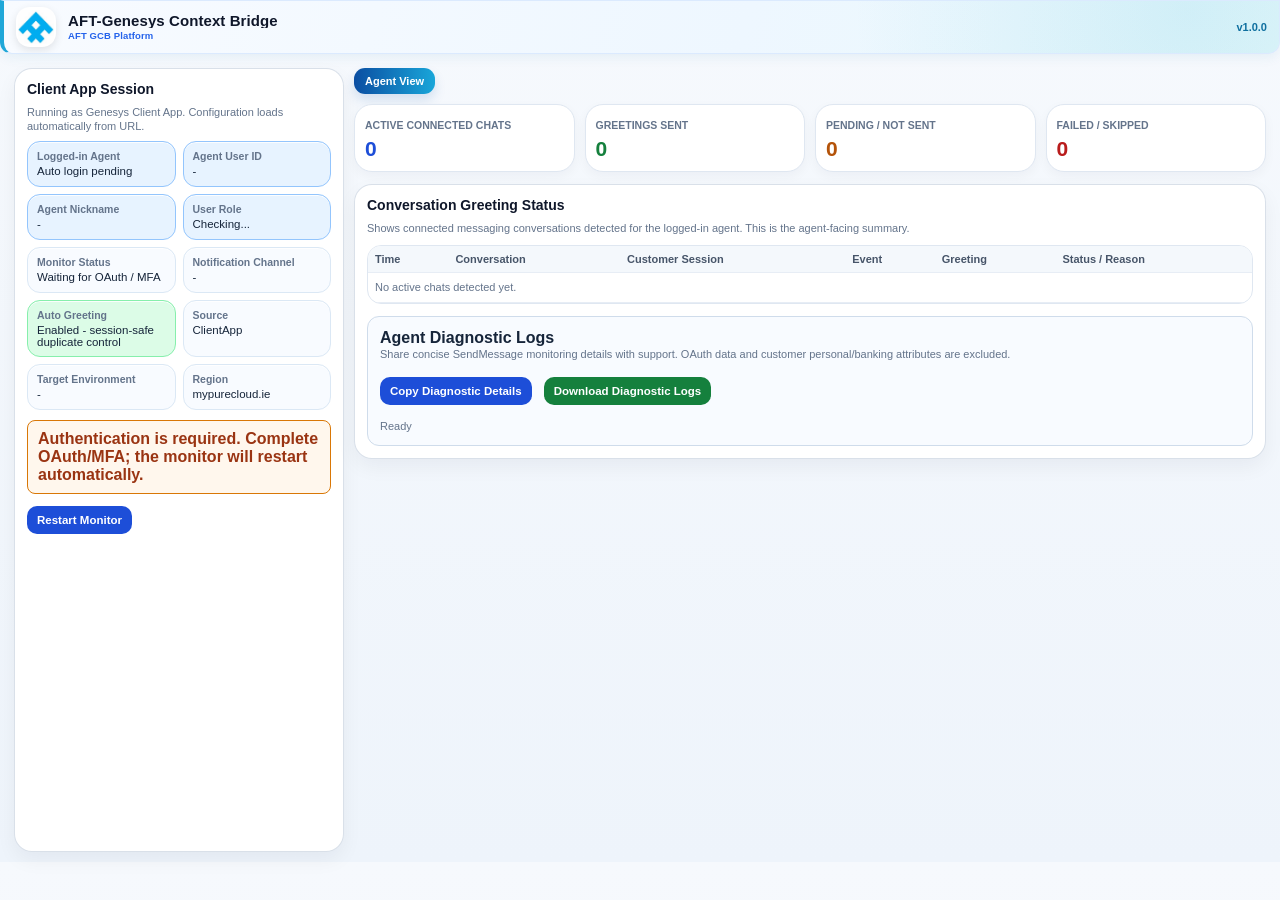
<file: chatmonitor.html>
<!--
  Author: Sivakumar Chandrahasu | Created: 2026-07-07 | Updated: 2026-07-07
  Purpose: ChatMonitor container page loaded from Client App after OAuth routing.
           Loads dashboard UI and the notification listener script for agent chat monitoring.
           Supports admin/support troubleshooting without using browser developer tools.
-->
<!DOCTYPE html>

<html lang="en">
<head>
<meta charset="utf-8"/>
<meta content="width=device-width, initial-scale=1.0" name="viewport"/>
<title>AFT-Genesys Context Bridge - Conversation Monitor v1.0.0</title>

<link href="./css/chatmonitor.css" rel="stylesheet"/></head>
<body class="banner-light">
<div class="header">
<div class="brand">
<div class="logo" title="Al-Futtaim"><img alt="Al-Futtaim logo" src="[data-uri]"/></div>
<div class="title"><h1>AFT-Genesys Context Bridge</h1><p>AFT GCB Platform</p></div>
</div>
<div class="version"><span>AFT GCB</span><b>v1.0.0</b><span>Conversation Monitor</span></div>
</div>
<div class="wrap">
<div class="card">
<h2>Client App Session</h2>
<div class="small">Running as Genesys Client App. Configuration loads automatically from URL.</div>
<input id="region" type="hidden" value="euw1"/>
<input id="apiBase" type="hidden" value="https://api.mypurecloud.ie"/>
<input id="loginBase" type="hidden" value="https://login.mypurecloud.ie"/>
<input id="clientId" type="hidden"/>
<input id="redirectUri" type="hidden"/>
<textarea id="accessToken" style="display:none"></textarea>
<input checked="" id="autoSendGreeting" style="display:none" type="checkbox"/>
<input checked="" id="sendGreetingOnlyOnce" style="display:none" type="checkbox"/>
<input checked="" id="adminVerbose" style="display:none" type="checkbox"/>
<textarea id="greetingText" style="display:none">Agent has joined the chat</textarea>
<textarea id="supervisorGreetingText" style="display:none">Supervisor has joined the chat</textarea>
<div class="statusGrid">
<div class="pill blue"><b>Logged-in Agent</b><span id="agentName">Auto login pending</span></div>
<div class="pill blue"><b>Agent User ID</b><span id="agentId">-</span></div>
<div class="pill blue"><b>Agent Nickname</b><span id="agentNickname">-</span></div>
<div class="pill blue"><b>User Role</b><span id="agentRole">Checking...</span></div>
<div class="pill"><b>Monitor Status</b><span id="monitorStatus">Auto starting</span></div>
<div class="pill"><b>Notification Channel</b><span id="channelId">-</span></div>
<div class="pill ok"><b>Auto Greeting</b><span>Enabled - session-safe duplicate control</span></div>
<div class="pill"><b>Source</b><span id="sourceInfo">-</span></div>
<div class="pill"><b>Target Environment</b><span id="targetEnvInfo">-</span></div>
<div class="pill"><b>Region</b><span id="regionInfo">mypurecloud.ie</span></div>
</div>
<div id="monitorRecoveryNotice" style="display:none;margin-top:10px;padding:9px 10px;border:1px solid #d97706;background:#fff7ed;color:#9a3412;border-radius:8px;font-weight:600"></div>
<div style="margin-top:8px">
<button id="restartMonitorButton" class="blue" style="display:none" onclick="restartMonitorFromUi()">Restart Monitor</button>
</div>
</div>
<div>
<div class="tabs"><button class="tab active" id="tabBtnAgent" onclick="showTab('agent')">Agent View</button><button class="tab" id="tabBtnSupport" onclick="showTab('support')">Support View</button><button class="tab" id="tabBtnAdmin" onclick="showTab('admin')">Admin View</button></div>
<div class="tabPanel active" id="tab-agent">
<div class="row4">
<div class="metric blue"><b>Active Connected Chats</b><div id="mActive">0</div></div>
<div class="metric green"><b>Greetings Sent</b><div id="mSent">0</div></div>
<div class="metric orange"><b>Pending / Not Sent</b><div id="mPending">0</div></div>
<div class="metric red"><b>Failed / Skipped</b><div id="mFailed">0</div></div>
</div>
<div style="margin-top:12px">
<div class="card">
<h2>Conversation Greeting Status</h2>
<div class="small">Shows connected messaging conversations detected for the logged-in agent. This is the agent-facing summary.</div>
<div class="tableWrap" style="margin-top:10px"><table><thead><tr><th>Time</th><th>Conversation</th><th>Customer Session</th><th>Event</th><th>Greeting</th><th>Status / Reason</th></tr></thead><tbody id="agentTable"><tr><td class="small" colspan="6">No active chats detected yet.</td></tr></tbody></table></div>
<div class="agentDiagnosticBox">
  <div>
    <b>Agent Diagnostic Logs</b>
    <div class="small">Share concise SendMessage monitoring details with support. OAuth data and customer personal/banking attributes are excluded.</div>
  </div>
  <div class="toolbar">
    <button class="blue" onclick="copyAgentDiagnostics()">Copy Diagnostic Details</button>
    <button class="green" onclick="downloadAgentDiagnostics()">Download Diagnostic Logs</button>
  </div>
  <div class="small diagnosticStatus" id="agentDiagnosticStatus">Ready</div>
</div>
</div>
</div>
</div>
<div class="tabPanel" id="tab-support">
<div class="card">
<h2>Support Team Dashboard</h2>
<div class="small">Support can verify conversation/session details, transfer detection, role decision, message type and send result without opening the full raw log.</div>
<div class="row4" style="margin-top:10px">
<div class="metric blue"><b>Total Detected</b><div id="sTotal">0</div></div>
<div class="metric green"><b>Sent</b><div id="sSent">0</div></div>
<div class="metric orange"><b>Waiting / Pending</b><div id="sPending">0</div></div>
<div class="metric red"><b>Failed</b><div id="sFailed">0</div></div>
</div>
<div class="tableWrap" style="margin-top:12px;max-height:340px"><table><thead><tr><th>Time</th><th>Conversation ID</th><th>Customer Session</th><th>Agent Comm</th><th>Transfer?</th><th>Agent Participant</th><th>Message</th><th>Result / Reason</th></tr></thead><tbody id="supportTable"><tr><td class="small" colspan="8">No support records yet.</td></tr></tbody></table></div>
<div class="card compactConfigCard">
<h2>GCB Participant Config Status</h2>
<div class="small" id="supportConfigSummary">Waiting for active conversation participant data.</div>
<div class="configStatusWrap"><table><thead><tr><th>Expected Attribute Name</th><th>Current Value</th><th>Status</th></tr></thead><tbody id="supportConfigStatus"><tr><td class="small" colspan="3">No participant data loaded yet.</td></tr></tbody></table></div>
</div>
</div>
</div>
<div class="tabPanel" id="tab-admin">
<div class="split">
<div class="card">
<h2>Admin Event Monitor</h2>
<div class="small">Detailed event view for conversation lifecycle, agent state, communication id, hold state, and send result. This page monitors the logged-in agent session; all-agent admin monitoring requires a backend/service account design.</div>
<div class="adminTableWrap" style="margin-top:10px"><table><thead><tr><th>Time</th><th>Event</th><th>Conversation</th><th>Agent State</th><th>Details</th></tr></thead><tbody id="adminTable"><tr><td class="small" colspan="5">No admin events yet.</td></tr></tbody></table></div>
<div class="compactConfigCard">
<h2>GCB Participant Config Status</h2>
<div class="small" id="adminConfigSummary">Waiting for active conversation participant data.</div>
<div class="configStatusWrap"><table><thead><tr><th>Expected Attribute Name</th><th>Current Value</th><th>Status</th></tr></thead><tbody id="adminConfigStatus"><tr><td class="small" colspan="3">No participant data loaded yet.</td></tr></tbody></table></div>
</div>
</div>
<div class="card">
<div style="display:flex;align-items:center;justify-content:space-between;gap:8px;flex-wrap:wrap">
<h2 style="margin:0">Raw Notification Log</h2>
<div class="toolbar">
<button class="blue" onclick="copyLogs()">Copy Logs</button>
<button class="green" onclick="downloadLogs()">Download Logs</button>
<button onclick="clearLogsOnly()">Clear Logs</button>
</div>
</div>
<div class="small" style="margin:6px 0 8px">Admin can copy or download event and notification logs for troubleshooting.</div>
<div class="adminStatusGrid">
<div class="pill ok"><b>OAuth</b><span id="dashOAuthStatus">Checking...</span></div>
<div class="pill"><b>WebSocket</b><span id="dashSocketStatus">Not started</span></div>
<div class="pill"><b>Subscription</b><span id="dashSubscriptionStatus">Pending</span></div>
<div class="pill blue"><b>Loaded From</b><span id="dashLoadedFrom">index.html?page=chatmonitor</span></div>
<div class="pill"><b>Last Conversation</b><span id="dashLastConversation">-</span></div>
<div class="pill ok"><b>Last Sent</b><span id="dashLastSent">-</span></div>
<div class="pill"><b>Last Skip Reason</b><span id="dashLastSkip">-</span></div>
<div class="pill err"><b>Last Error</b><span id="dashLastError">-</span></div>
</div>
<div class="toolbar logFilters" style="margin:8px 0 8px">
<button class="filter active" id="filterAll" onclick="setLogFilter('ALL')">All</button>
<button class="filter" id="filterOk" onclick="setLogFilter('OK')">OK</button>
<button class="filter" id="filterWarn" onclick="setLogFilter('WARN')">WARN</button>
<button class="filter" id="filterError" onclick="setLogFilter('ERROR')">ERROR</button>
<button class="filter" id="filterSent" onclick="setLogFilter('SENT')">SENT</button>
<button class="filter" id="filterSkipped" onclick="setLogFilter('SKIPPED')">SKIPPED</button>
<span class="small" id="dashLogCounts">OK: 0 | WARN: 0 | ERROR: 0 | SENT: 0 | SKIPPED: 0</span>
</div>
<div class="log" id="log"></div>
</div>
</div>
</div>
</div>
</div>

<script src="./js/gcb-debug.js"></script><script src="./js/gcb-common.js"></script><script src="./js/gcb-auth.js"></script><script src="./js/genesys-api.js"></script><script src="./js/chatmonitor.js?v=100000"></script></body>
</html>
</file>
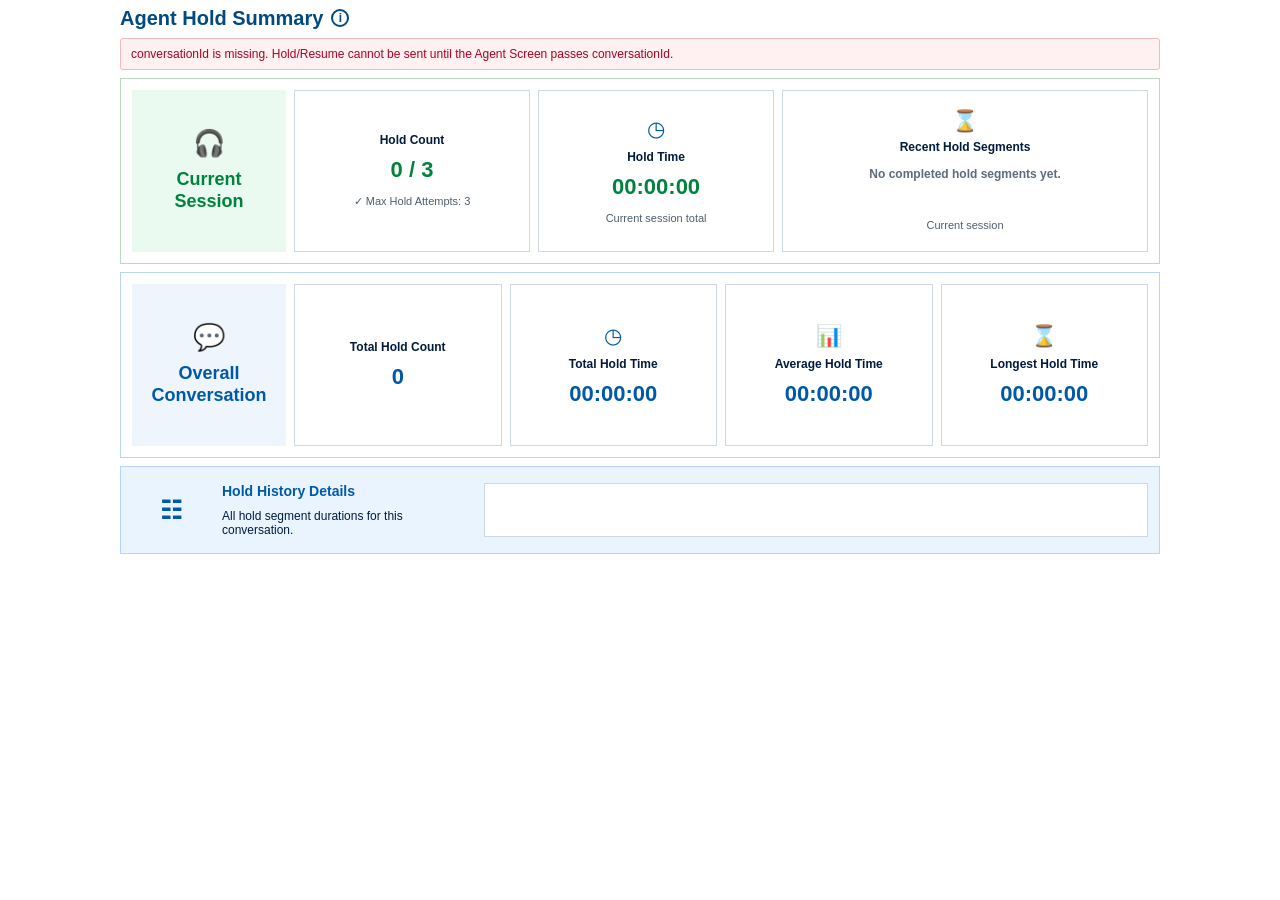
<file: holdresume.html>
<!--
  Author: Sivakumar Chandrahasu | Created: 2026-07-07 | Updated: 2026-07-07
  Purpose: Visible Hold Summary page for the active chat interaction.
           Shows hold count, hold time, recent segments, and long alert messages.
           Can open directly and silently recover through index.html only when token is missing.
-->
<!DOCTYPE html>
<html lang="en">
<head>
  <meta charset="UTF-8" />
  <title>Agent Hold Summary v1.7.2.25</title>
  <meta name="viewport" content="width=device-width, initial-scale=1.0" />
  <style>
    :root {
      --rak-blue: #004982;
      --rak-blue-2: #0059a8;
      --rak-green: #00843d;
      --rak-green-soft: #eafaf0;
      --rak-blue-soft: #eef6ff;
      --rak-border: #cfd9e3;
      --rak-page: #f4f6f8;
      --rak-text: #001b3d;
      --rak-danger: #b00020;
      --rak-warning: #a86200;
    }

    * { box-sizing: border-box; }

    html, body {
      margin: 0;
      padding: 0;
      min-height: 0;
      background: transparent;
    }

    body {
      padding: 8px;
      font-family: Arial, Helvetica, sans-serif;
      color: var(--rak-text);
      font-size: 12px;
      overflow-x: hidden;
    }

    .page {
      width: 100%;
      max-width: 1040px;
      margin: 0 auto;
      background: transparent;
    }

    .topbar {
      display: flex;
      align-items: center;
      justify-content: space-between;
      gap: 12px;
      margin-bottom: 10px;
    }

    .title-wrap {
      display: flex;
      align-items: center;
      gap: 8px;
      min-width: 0;
    }

    h1 {
      margin: 0;
      color: var(--rak-blue);
      font-size: 20px;
      line-height: 1;
      font-weight: 700;
      white-space: nowrap;
    }

    .info-dot {
      width: 18px;
      height: 18px;
      border: 2px solid var(--rak-blue);
      border-radius: 50%;
      display: inline-flex;
      align-items: center;
      justify-content: center;
      color: var(--rak-blue);
      font-weight: 700;
      font-size: 12px;
      flex: 0 0 auto;
    }

    .action-area {
      display: flex;
      align-items: center;
      gap: 8px;
      flex-wrap: wrap;
      justify-content: flex-end;
    }

    .hold-action-btn {
      min-width: 120px;
      height: 36px;
      border: 0;
      border-radius: 4px;
      background: var(--rak-green);
      color: #fff;
      font-weight: 700;
      font-size: 14px;
      cursor: pointer;
      box-shadow: 0 1px 2px rgba(0,0,0,0.18);
    }

    .hold-action-btn.resume {
      background: var(--rak-blue-2);
    }

    .hold-action-btn:disabled {
      background: #8a96a3;
      cursor: not-allowed;
      box-shadow: none;
    }

    .small-btn {
      height: 30px;
      border: 1px solid #b7c7d7;
      background: #fff;
      color: var(--rak-blue);
      border-radius: 4px;
      font-weight: 700;
      cursor: pointer;
      padding: 0 10px;
    }

    .status-line {
      display: none;
      margin: 0 0 8px 0;
      padding: 8px 10px;
      border-radius: 3px;
      border: 1px solid #cfe3ff;
      background: #eef6ff;
      color: var(--rak-blue);
      white-space: pre-wrap;
      word-break: break-word;
    }

    .status-line.success { display: block; border-color: #bee6cd; background: #eafaf0; color: #007036; }
    .status-line.error { display: block; border-color: #f2b8c0; background: #fff0f2; color: var(--rak-danger); }
    .status-line.warning { display: block; border-color: #f3d39a; background: #fff7e8; color: var(--rak-warning); }
    .status-line.info { display: block; }

    .limit-alert {
      display: none;
      border: 1px solid #f0b35d;
      background: #fff7e8;
      color: var(--rak-warning);
      padding: 9px 12px;
      margin: 8px 0 8px auto;
      width: fit-content;
      max-width: 62%;
      min-width: 360px;
      font-size: 12px;
      line-height: 1.35;
      border-radius: 0;
      font-weight: 700;
      text-align: center;
    }

    .limit-alert.show {
      display: block;
    }


    @keyframes hrAlertBlink {
      0%, 100% { box-shadow: 0 0 0 rgba(176,0,32,0); transform: translateZ(0); }
      50% { box-shadow: 0 0 0 4px rgba(176,0,32,0.18); background: #ffe7eb; border-color: #b00020; color: #9b0000; }
    }

    .limit-alert.attention-blink {
      animation: hrAlertBlink 0.9s ease-in-out infinite;
    }

    .limit-alert.warning {
      border-color: #f3d39a;
      background: #fff7e8;
      color: var(--rak-warning);
    }

    .limit-alert.error {
      border-color: #f0b35d;
      background: #fff7e8;
      color: var(--rak-warning);
    }

    .section {
      border: 1px solid #b9d9c4;
      background: #fff;
      padding: 11px;
      margin-bottom: 8px;
    }

    .section.overall {
      border-color: #b7d4f2;
    }

    .grid-current {
      display: grid;
      grid-template-columns: 154px 1fr 1fr 1.55fr;
      gap: 8px;
      min-height: 162px;
    }

    .grid-overall {
      display: grid;
      grid-template-columns: 154px 1fr 1fr 1fr 1fr;
      gap: 8px;
      min-height: 162px;
    }

    .side-card {
      border: 0;
      display: flex;
      flex-direction: column;
      align-items: center;
      justify-content: center;
      text-align: center;
      padding: 12px;
    }

    .side-card.current {
      background: var(--rak-green-soft);
      color: var(--rak-green);
    }

    .side-card.overall {
      background: #eef5fc;
      color: var(--rak-blue-2);
    }

    .side-icon {
      font-size: 26px;
      line-height: 1;
      margin-bottom: 12px;
    }

    .side-title {
      font-size: 18px;
      font-weight: 700;
      line-height: 1.25;
    }

    .metric-card {
      border: 1px solid var(--rak-border);
      background: #fff;
      display: flex;
      flex-direction: column;
      justify-content: center;
      align-items: center;
      text-align: center;
      padding: 10px;
      min-width: 0;
    }

    .metric-card.limit-reached {
      background: #f2a0b4;
      border-color: #e58da4;
    }

    .metric-card.limit-reached .metric-label,
    .metric-card.limit-reached .metric-sub {
      color: #001b3d;
    }

    .metric-card.limit-reached .metric-value.green {
      color: #007036;
    }

    .metric-icon {
      height: 26px;
      line-height: 26px;
      font-size: 21px;
      color: var(--rak-blue-2);
      margin-bottom: 8px;
    }

    .metric-label {
      font-size: 12px;
      color: #001b3d;
      font-weight: 700;
      margin-bottom: 10px;
    }

    .metric-value {
      font-size: 22px;
      font-weight: 700;
      color: var(--rak-blue-2);
      line-height: 1.15;
    }

    .metric-value.green {
      color: var(--rak-green);
    }

    .metric-sub {
      margin-top: 12px;
      font-size: 11px;
      color: #4e5d6c;
      line-height: 1.4;
    }

    .segments-card {
      justify-content: center;
    }

    .segments-box {
      width: 100%;
      max-height: 64px;
      overflow-y: auto;
      border: 0;
      margin-top: 10px;
      padding: 2px 6px;
      color: #25496d;
      font-size: 11px;
      line-height: 1.45;
      text-align: center;
      word-break: break-word;
    }





    .recent-segments-card {
      justify-content: center;
      padding: 12px 14px;
    }

    .recent-segments-card .metric-icon {
      margin-bottom: 6px;
    }

    .recent-segments-value {
      width: 100%;
      min-height: 42px;
      max-height: 92px;
      overflow-y: auto;
      color: var(--rak-blue-2);
      font-size: 18px;
      line-height: 1.35;
      font-weight: 700;
      text-align: center;
      word-break: break-word;
      padding: 2px 4px;
    }

    .recent-segments-value.empty {
      color: #5d6c7a;
      font-size: 12px;
      font-weight: 600;
      line-height: 1.4;
    }

    .timer-indicator-card {
      position: relative;
      padding: 12px 14px;
    }

    .timer-indicator-title {
      color: #001b3d;
      font-size: 13px;
      font-weight: 700;
      margin-bottom: 8px;
      text-align: center;
    }

    .timer-indicator-value {
      color: var(--rak-blue-2);
      font-size: 38px;
      font-weight: 800;
      line-height: 1.05;
      text-align: center;
      margin-bottom: 6px;
      letter-spacing: 1px;
    }

    .timer-indicator-card.active .timer-indicator-value {
      color: var(--rak-blue-2);
    }

    .timer-indicator-card.warning .timer-indicator-value {
      color: #e69500;
    }

    .timer-indicator-status {
      color: #25496d;
      font-size: 11px;
      text-align: center;
      margin-bottom: 10px;
      min-height: 14px;
    }

    .timer-progress-wrap {
      height: 14px;
      width: calc(100% - 28px);
      background: #eeeeee;
      border: 1px solid #d9e3ee;
      border-radius: 999px;
      overflow: hidden;
      margin: 7px 14px 8px 14px;
    }

    .timer-progress-fill {
      height: 100%;
      width: 0%;
      background: #0a8f43;
      border-radius: 999px;
      transition: width 0.5s linear, background 0.3s ease;
    }

    .timer-indicator-card.active .timer-progress-fill {
      background: #0a8f43;
    }

    .timer-indicator-card.danger .timer-progress-fill {
      background: #c00000;
    }

    .timer-indicator-card.danger .timer-indicator-value {
      color: #c00000;
    }

    .timer-indicator-card.warning .timer-progress-fill {
      background: #e69500;
    }

    .timer-indicator-meta {
      display: flex;
      justify-content: space-between;
      gap: 8px;
      color: #4d667e;
      font-size: 10.5px;
      padding: 0 12px;
      white-space: nowrap;
      width: 100%;
    }

    .history-section {
      border: 1px solid #b7d4f2;
      background: #eaf4ff;
      padding: 10px 11px;
      display: grid;
      grid-template-columns: 78px 250px 1fr;
      gap: 12px;
      align-items: center;
      min-height: 88px;
      margin-bottom: 0;
    }

    .history-icon {
      text-align: center;
      font-size: 25px;
      color: var(--rak-blue-2);
      font-weight: 700;
    }

    .history-title {
      color: var(--rak-blue-2);
      font-weight: 700;
      font-size: 14px;
      margin-bottom: 10px;
    }

    .history-sub {
      color: #001b3d;
      font-size: 12px;
    }

    .history-box {
      min-height: 54px;
      max-height: 72px;
      background: #fff;
      border: 1px solid #cfd9e3;
      padding: 7px 8px;
      overflow-x: hidden;
      overflow-y: auto;
      white-space: normal;
      line-height: 1.45;
      color: #25496d;
    }

    .note {
      display: none;
      color: #263d55;
      font-size: 12px;
      margin: 2px 0 0 4px;
    }

    .debug-panel {
      display: none;
      margin-top: 14px;
      padding: 22px 12px;
      min-height: 260px;
      max-height: 560px;
      overflow: auto;
      background: #fbfdff;
      border: 1px dashed #9ebbd6;
      white-space: pre-wrap;
      font-family: Consolas, "Courier New", monospace;
      font-size: 11px;
      line-height: 1.45;
      color: #003b64;
    }

    .timer-active .metric-value.green {
      color: var(--rak-danger);
    }

    @media (max-width: 760px) {
      .topbar { align-items: flex-start; flex-direction: column; }
      .action-area { width: 100%; justify-content: flex-start; }
      .grid-current,
      .grid-overall,
  

    .timer-indicator-card {
      position: relative;
    }

    .timer-indicator-title {
      color: #001b3d;
      font-size: 13px;
      font-weight: 700;
      margin-bottom: 8px;
      text-align: center;
    }

    .timer-indicator-value {
      color: var(--rak-blue-2);
      font-size: 38px;
      font-weight: 800;
      line-height: 1.05;
      text-align: center;
      margin-bottom: 6px;
      letter-spacing: 1px;
    }

    .timer-indicator-card.active .timer-indicator-value {
      color: var(--rak-blue-2);
    }

    .timer-indicator-card.warning .timer-indicator-value {
      color: #e69500;
    }

    .timer-indicator-status {
      color: #25496d;
      font-size: 11px;
      text-align: center;
      margin-bottom: 10px;
      min-height: 14px;
    }

    .timer-progress-wrap {
      height: 14px;
      width: calc(100% - 28px);
      background: #eeeeee;
      border: 1px solid #d9e3ee;
      border-radius: 999px;
      overflow: hidden;
      margin: 7px 14px 8px 14px;
    }

    .timer-progress-fill {
      height: 100%;
      width: 0%;
      background: #0a8f43;
      border-radius: 999px;
      transition: width 0.5s linear, background 0.3s ease;
    }

    .timer-indicator-card.active .timer-progress-fill {
      background: #0a8f43;
    }

    .timer-indicator-card.danger .timer-progress-fill {
      background: #c00000;
    }

    .timer-indicator-card.danger .timer-indicator-value {
      color: #c00000;
    }

    .timer-indicator-card.warning .timer-progress-fill {
      background: #e69500;
    }

    .timer-indicator-meta {
      display: flex;
      justify-content: space-between;
      gap: 8px;
      color: #4d667e;
      font-size: 10.5px;
      padding: 0 12px;
      white-space: nowrap;
      width: 100%;
    }

    .history-section { grid-template-columns: 1fr; }
      .side-card { min-height: 120px; }
      .history-box { white-space: normal; height: auto; min-height: 34px; }
    }
  </style>
</head>
<body>
  <div class="page">
    <div class="topbar">
      <div class="title-wrap">
        <h1>Agent Hold Summary</h1>
        <span class="info-dot" title="Hold times are displayed in HH:MM:SS format.">i</span>
      </div>
      <div class="action-area">
        <!-- Hold/Resume and Refresh buttons removed from the Hold Info page.
             Hold/Resume is controlled from the Agent Script button using externalAction=HOLD/RESUME. -->
        <button id="debugBtn" class="small-btn" type="button" style="display:none;">Debug</button>
      </div>
    </div>

    <div id="statusLine" class="status-line info">Loading hold details...</div>

    <div id="limitAlert" class="limit-alert"></div>

    <div class="section current">
      <div class="grid-current">
        <div class="side-card current">
          <div class="side-icon">🎧</div>
          <div class="side-title">Current<br/>Session</div>
        </div>

        <div id="currentHoldCountCard" class="metric-card">
          <div class="metric-label">Hold Count</div>
          <div class="metric-value green"><span id="currentHoldCount">0</span> / <span id="maxHoldAttempts">3</span></div>
          <div class="metric-sub">✓ Max Hold Attempts: <span id="maxHoldAttemptsSub">3</span></div>
        </div>

        <div id="holdTimeCard" class="metric-card">
          <div class="metric-icon">◷</div>
          <div class="metric-label">Hold Time</div>
          <div id="currentHoldTime" class="metric-value green">00:00:00</div>
          <div id="timerSubText" class="metric-sub">Current session total</div>
        </div>

        <div id="recentSegmentsCard" class="metric-card recent-segments-card">
          <div class="metric-icon">⌛</div>
          <div class="metric-label">Recent Hold Segments</div>
          <div id="currentSegments" class="recent-segments-value">No completed hold segments yet.</div>
          <div class="metric-sub">Current session</div>
        </div>
      </div>
    </div>

    <div class="section overall">
      <div class="grid-overall">
        <div class="side-card overall">
          <div class="side-icon">💬</div>
          <div class="side-title">Overall<br/>Conversation</div>
        </div>

        <div class="metric-card">
          <div class="metric-label">Total Hold Count</div>
          <div id="totalHoldCount" class="metric-value">0</div>
        </div>

        <div class="metric-card">
          <div class="metric-icon">◷</div>
          <div class="metric-label">Total Hold Time</div>
          <div id="totalHoldTime" class="metric-value">00:00:00</div>
        </div>

        <div class="metric-card">
          <div class="metric-icon">📊</div>
          <div class="metric-label">Average Hold Time</div>
          <div id="averageHoldTime" class="metric-value">00:00:00</div>
        </div>

        <div class="metric-card">
          <div class="metric-icon">⌛</div>
          <div class="metric-label">Longest Hold Time</div>
          <div id="longestHoldTime" class="metric-value">00:00:00</div>
        </div>
      </div>
    </div>

    <div class="history-section">
      <div class="history-icon">☷</div>
      <div>
        <div class="history-title">Hold History Details</div>
        <div class="history-sub">All hold segment durations for this conversation.</div>
      </div>
      <div id="holdHistory" class="history-box"></div>
    </div>

    <div class="note">ⓘ Hold times are displayed in HH:MM:SS format.</div>
    <div id="debugPanel" class="debug-panel"></div>
  </div>

  <script src="./js/gcb-debug.js"></script>
  <script>
    /************************************************************
     * HOLD RESUME PAGE - v1.7.2.20
     * Uses existing Genesys client-side send-message approach.
     * v1.7.2.9 release note:
     * - Browser notification/taskbar attention kept as optional best-effort alert.
     * - If permission is granted, notification can appear.
     * - If permission is denied/blocked, Hold/Resume continues and falls back to alert blink, title blink, and sound.
     ************************************************************/
    const HR_VERSION = "v1.0.8-hold-attempt-default-fix";

    const ORIGINAL_DOCUMENT_TITLE = document.title;
    let attentionTitleInterval = null;
    let attentionBlinkTimeout = null;
    const PARAMS = new URLSearchParams(window.location.search);
    const REDIRECT_URI = window.location.origin + window.location.pathname.replace(/\/[^\/]*$/, "/index.html");

    const DEFAULT_REGION = "mypurecloud.ie";
    const DEFAULT_CLIENT_ID = "";
    const STORAGE_CLIENT_ID = "gcb_hr_clientId";
    const STORAGE_REGION = "gcb_hr_region";
    const STORAGE_ORIGINAL_URL = "gcb_hr_originalUrl";
    const STORAGE_TIMER_PREFIX = "gcb_hr_timer_";
    const STORAGE_BUTTON_PREFIX = "gcb_hr_button_";
    const STORAGE_SUMMARY_PREFIX = "gcb_hr_summary_";
    const STORAGE_ATTEMPT_PREFIX = "gcb_hr_attempt_";
    const STORAGE_AUTH_RECOVERY_PREFIX = "gcb_hr_auth_recovery_";
    const GCB_ACTIVE_HOLDS_KEY = "GCB_ACTIVE_HOLDS_V1";
    const GCB_HOLD_CHANNEL = "GCB_HOLD_MONITOR";
    const GCB_HOLD_PAGE_ID = "holdresume-" + Date.now() + "-" + Math.random().toString(36).slice(2);
    const GCB_HOLD_HEARTBEAT_STALE_MS = 5000;

    let isProcessing = false;
    let isInitialSummaryLoading = true;
    let isOnHold = false;
    let holdTimerInterval = null;
    let activeTimer = null;
    let latestSummary = null;
    let debugLines = [];
    let persistentLimitAlert = { message: "", type: "" };

    function safeString(value) {
      if (value === null || value === undefined) return "";
      return String(value).trim();
    }

    function getParam(name, fallback) {
      const value = safeString(PARAMS.get(name));
      if (!value || (value.includes("{{") && value.includes("}}"))) return fallback || "";
      return value;
    }

    function getBoolParam(name, defaultValue) {
      const text = safeString(getParam(name, "")).toLowerCase();
      if (!text) return defaultValue;
      if (["true", "1", "yes", "y"].includes(text)) return true;
      if (["false", "0", "no", "n"].includes(text)) return false;
      return defaultValue;
    }

    function getNumberParam(name, defaultValue) {
      const num = Number(getParam(name, ""));
      if (!Number.isFinite(num)) return defaultValue;
      return Math.max(0, Math.floor(num));
    }

    function sanitizeKey(value) {
      return safeString(value).replace(/[^a-zA-Z0-9_-]/g, "_");
    }

    function sleep(ms) {
      return new Promise(resolve => setTimeout(resolve, ms));
    }

    function addDebug(step, message) {
      const line = "[" + new Date().toLocaleString() + "] " + step + " ==> " + safeString(message);
      debugLines.push(line);
      if (debugLines.length > 400) debugLines.shift();
      if (CONFIG.visibleDebug) renderDebugPanel();
      console.log(line);
    }

    function getTokenStatusForDebug() {
      try {
        return getAccessToken() ? "AVAILABLE" : "MISSING";
      } catch (_) {
        return "MISSING";
      }
    }

    function getTimerStatusForDebug() {
      if (!activeTimer) return "NOT_ACTIVE";
      const remaining = Math.max(0, Math.ceil((Number(activeTimer.expiresAt || 0) - Date.now()) / 1000));
      return "ACTIVE | remainingSeconds=" + remaining + " | maxHoldTime=" + CONFIG.maxHoldTime;
    }

    function getDebugParametersText() {
      const lines = [];
      lines.push("Debug Parameters");
      lines.push("");
      lines.push("conversationId: " + (CONFIG.conversationId || "[missing]"));
      lines.push("communicationId: " + (CONFIG.communicationId || "[missing]"));
      lines.push("participantId: " + (CONFIG.participantId || "[missing]"));
      lines.push("agentParticipantId: " + (CONFIG.agentParticipantId || "[missing]"));
      lines.push("customerCommunicationId: " + (CONFIG.customerCommunicationId || "[missing]"));
      lines.push("agentCommunicationId: " + (CONFIG.agentCommunicationId || "[missing]"));
      lines.push("region: " + (CONFIG.region || "[missing]"));
      lines.push("clientId: " + (CONFIG.clientId || "[missing]"));
      lines.push("holdMessageText: " + (CONFIG.holdMessageText || "[missing]"));
      lines.push("resumeMessageText: " + (CONFIG.resumeMessageText || "[missing]"));
      lines.push("maxHoldAttempts: " + CONFIG.maxHoldAttempts);
      lines.push("maxHoldTime: " + CONFIG.maxHoldTime + " seconds");
      lines.push("autoResumeEnabled: " + CONFIG.autoResumeEnabled);
      lines.push("holdDetailsApiUrl: " + (CONFIG.holdDetailsApiUrl || "[not configured]"));
      lines.push("currentAgentInteractionStartTime: " + (CONFIG.currentAgentInteractionStartTime || "[not passed]"));
      lines.push("isCustomerBasedHoldCalculation: " + CONFIG.isCustomerBasedHoldCalculation);
      lines.push("debug: " + CONFIG.debug);
      lines.push("alertBlinkEnabled: " + CONFIG.alertBlinkEnabled);
      lines.push("alertSoundEnabled: " + CONFIG.alertSoundEnabled);
      lines.push("browserNotificationEnabled: " + CONFIG.browserNotificationEnabled);
      lines.push("taskbarBlinkEnabled: " + CONFIG.taskbarBlinkEnabled);
      lines.push("notificationPermission: " + getNotificationPermissionStatus());
      lines.push("source: " + CONFIG.source);
      lines.push("");
      lines.push("Runtime Status");
      lines.push("buttonState: " + (isOnHold ? "RESUME" : "HOLD"));
      lines.push("isProcessing: " + isProcessing);
      lines.push("initialSummaryLoading: " + isInitialSummaryLoading);
      lines.push("timerStatus: " + getTimerStatusForDebug());
      lines.push("oauthToken: " + getTokenStatusForDebug());
      lines.push("apiBase: " + API_BASE);
      lines.push("redirectUri: " + REDIRECT_URI);
      lines.push("");
      lines.push("Current Summary");
      lines.push("currentHoldCount: " + (latestSummary ? latestSummary.currentHoldCount : "[not loaded]"));
      lines.push("currentHoldTime: " + (latestSummary ? latestSummary.currentHoldTime : "[not loaded]"));
      lines.push("totalHoldCount: " + (latestSummary ? latestSummary.totalHoldCount : "[not loaded]"));
      lines.push("totalHoldTime: " + (latestSummary ? latestSummary.totalHoldTime : "[not loaded]"));
      lines.push("averageHoldTime: " + (latestSummary ? latestSummary.averageHoldTime : "[not loaded]"));
      lines.push("longestHoldTime: " + (latestSummary ? latestSummary.longestHoldTime : "[not loaded]"));
      lines.push("holdHistory: " + (latestSummary && latestSummary.holdHistory ? latestSummary.holdHistory : "[none]"));
      lines.push("");
      lines.push("Debug Logs");
      lines.push(debugLines.length ? debugLines.join("\n") : "[no logs yet]");
      return lines.join("\n");
    }

    function renderDebugPanel() {
      const panel = document.getElementById("debugPanel");
      if (!panel || !CONFIG.visibleDebug) return;
      panel.style.display = "block";
      panel.textContent = getDebugParametersText();
    }


    function showPersistentAlert(message, type) {
      persistentLimitAlert = { message: safeString(message), type: type || "error" };
      const el = document.getElementById("limitAlert");
      if (!el) return;
      if (!persistentLimitAlert.message) {
        el.className = "limit-alert";
        el.textContent = "";
        return;
      }
      el.className = "limit-alert show " + (persistentLimitAlert.type || "error");
      el.textContent = persistentLimitAlert.message;
    }

    function clearPersistentAlert() {
      stopAttentionAlert();
      persistentLimitAlert = { message: "", type: "" };
      const el = document.getElementById("limitAlert");
      if (!el) return;
      el.className = "limit-alert";
      el.textContent = "";
    }


    function stopAttentionAlert() {
      if (attentionBlinkTimeout) {
        clearTimeout(attentionBlinkTimeout);
        attentionBlinkTimeout = null;
      }
      if (attentionTitleInterval) {
        clearInterval(attentionTitleInterval);
        attentionTitleInterval = null;
      }
      document.title = ORIGINAL_DOCUMENT_TITLE;
      const el = document.getElementById("limitAlert");
      if (el) el.classList.remove("attention-blink");
    }

    function playAttentionBeep() {
      if (!CONFIG.alertSoundEnabled) return;
      try {
        const AudioContextClass = window.AudioContext || window.webkitAudioContext;
        if (!AudioContextClass) return;

        const ctx = new AudioContextClass();
        const repeatCount = Math.max(1, Number(CONFIG.alertSoundRepeatCount || 3));
        const beepDurationMs = Math.max(250, Number(CONFIG.alertSoundDurationMs || 650));
        const gapMs = Math.max(80, Number(CONFIG.alertSoundGapMs || 250));
        const totalMs = (repeatCount * beepDurationMs) + ((repeatCount - 1) * gapMs) + 300;

        for (let i = 0; i < repeatCount; i++) {
          const startTime = ctx.currentTime + ((i * (beepDurationMs + gapMs)) / 1000);
          const endTime = startTime + (beepDurationMs / 1000);

          const oscillator = ctx.createOscillator();
          const gain = ctx.createGain();

          oscillator.type = "sine";
          oscillator.frequency.setValueAtTime(i % 2 === 0 ? 880 : 1040, startTime);

          gain.gain.setValueAtTime(0.001, startTime);
          gain.gain.exponentialRampToValueAtTime(0.32, startTime + 0.04);
          gain.gain.setValueAtTime(0.32, Math.max(startTime + 0.05, endTime - 0.15));
          gain.gain.exponentialRampToValueAtTime(0.001, endTime);

          oscillator.connect(gain);
          gain.connect(ctx.destination);
          oscillator.start(startTime);
          oscillator.stop(endTime);
        }

        setTimeout(function () { try { ctx.close(); } catch (_) {} }, totalMs);
        addDebug("ATTENTION_SOUND_PLAY", "repeatCount=" + repeatCount + " | beepDurationMs=" + beepDurationMs + " | gapMs=" + gapMs);
      } catch (err) {
        addDebug("ATTENTION_SOUND_BLOCKED", err.message || String(err));
      }
    }


    function getNotificationPermissionStatus() {
      try {
        if (!("Notification" in window)) return "UNSUPPORTED";
        return Notification.permission || "default";
      } catch (_) {
        return "UNKNOWN";
      }
    }

    function requestBrowserNotificationPermissionIfPossible(reason) {
      if (!CONFIG.browserNotificationEnabled) return;
      try {
        if (!("Notification" in window)) {
          addDebug("BROWSER_NOTIFICATION_UNSUPPORTED", "Notification API is not available in this browser/frame.");
          return;
        }

        if (Notification.permission === "granted") {
          addDebug("BROWSER_NOTIFICATION_PERMISSION", "Already granted. reason=" + safeString(reason));
          return;
        }

        if (Notification.permission === "denied") {
          addDebug("BROWSER_NOTIFICATION_PERMISSION", "Denied by browser/user. reason=" + safeString(reason));
          return;
        }

        if (!CONFIG.requestNotificationPermissionOnHold) {
          addDebug("BROWSER_NOTIFICATION_PERMISSION_SKIP", "requestNotificationPermissionOnHold=false");
          return;
        }

        const permissionResult = Notification.requestPermission();
        if (permissionResult && typeof permissionResult.then === "function") {
          permissionResult.then(function (permission) {
            addDebug("BROWSER_NOTIFICATION_PERMISSION", "permission=" + permission + " | reason=" + safeString(reason));
            renderDebugPanel();
          }).catch(function (err) {
            addDebug("BROWSER_NOTIFICATION_PERMISSION_FAILED", err.message || String(err));
            renderDebugPanel();
          });
        } else {
          addDebug("BROWSER_NOTIFICATION_PERMISSION", "Requested. current=" + getNotificationPermissionStatus() + " | reason=" + safeString(reason));
        }
      } catch (err) {
        addDebug("BROWSER_NOTIFICATION_PERMISSION_FAILED", err.message || String(err));
      }
    }

    function showBrowserNotification(title, body) {
      if (!CONFIG.browserNotificationEnabled) return;
      try {
        if (!("Notification" in window)) {
          addDebug("BROWSER_NOTIFICATION_SKIP", "Notification API unsupported.");
          return;
        }

        if (Notification.permission !== "granted") {
          addDebug("BROWSER_NOTIFICATION_SKIP", "permission=" + Notification.permission + " | title=" + safeString(title));
          return;
        }

        const notification = new Notification(title || "Hold Alert", {
          body: body || "Please return to Genesys Cloud and check the Hold Info page.",
          tag: "gcb-hold-resume-alert-" + safeString(CONFIG.conversationId),
          renotify: true,
          requireInteraction: false,
          silent: false
        });

        notification.onclick = function () {
          try { window.focus(); } catch (_) {}
          try { notification.close(); } catch (_) {}
        };

        setTimeout(function () {
          try { notification.close(); } catch (_) {}
        }, CONFIG.notificationAutoCloseMs);

        addDebug("BROWSER_NOTIFICATION_SENT", "title=" + safeString(title) + " | autoCloseMs=" + CONFIG.notificationAutoCloseMs);
      } catch (err) {
        addDebug("BROWSER_NOTIFICATION_FAILED", err.message || String(err));
      }
    }

    function triggerTaskbarAttention(titleText, bodyText) {
      if (!CONFIG.taskbarBlinkEnabled) return;
      try {
        // A browser page cannot directly force Windows taskbar flashing from an embedded iframe.
        // Browser notification is the supported best-effort method. Title blinking remains the fallback.
        showBrowserNotification(titleText || "Hold Alert", bodyText || "Hold action requires your attention.");
        if (navigator.vibrate) {
          try { navigator.vibrate([250, 120, 250]); } catch (_) {}
        }
        addDebug("TASKBAR_ATTENTION", "best-effort | notificationPermission=" + getNotificationPermissionStatus());
      } catch (err) {
        addDebug("TASKBAR_ATTENTION_FAILED", err.message || String(err));
      }
    }

    function startTitleBlink(titleText, durationMs) {
      if (!CONFIG.alertBlinkEnabled) return;
      if (attentionTitleInterval) clearInterval(attentionTitleInterval);
      const alertTitle = titleText || "⚠️ Auto Resume Sent";
      let showAlert = true;
      document.title = alertTitle;
      attentionTitleInterval = setInterval(function () {
        showAlert = !showAlert;
        document.title = showAlert ? alertTitle : ORIGINAL_DOCUMENT_TITLE;
      }, 900);
      setTimeout(function () {
        if (attentionTitleInterval) {
          clearInterval(attentionTitleInterval);
          attentionTitleInterval = null;
        }
        document.title = ORIGINAL_DOCUMENT_TITLE;
      }, durationMs || CONFIG.titleBlinkDurationMs);
    }

    function startAttentionAlert(message, type, titleText) {
      showPersistentAlert(message, type || "warning");
      const el = document.getElementById("limitAlert");
      if (CONFIG.alertBlinkEnabled && el) {
        el.classList.add("attention-blink");
        if (attentionBlinkTimeout) clearTimeout(attentionBlinkTimeout);
        attentionBlinkTimeout = setTimeout(function () {
          const alertEl = document.getElementById("limitAlert");
          if (alertEl) alertEl.classList.remove("attention-blink");
          attentionBlinkTimeout = null;
        }, CONFIG.alertBlinkDurationMs);
      }
      const finalTitleText = titleText || "⚠️ Hold Alert";
      startTitleBlink(finalTitleText, CONFIG.titleBlinkDurationMs);
      triggerTaskbarAttention(finalTitleText, safeString(message));
      playAttentionBeep();
      addDebug("ATTENTION_ALERT", "blink=" + CONFIG.alertBlinkEnabled + " | sound=" + CONFIG.alertSoundEnabled + " | browserNotification=" + CONFIG.browserNotificationEnabled + " | taskbarBlink=" + CONFIG.taskbarBlinkEnabled + " | message=" + safeString(message));
    }

    function updateLimitVisualState() {
      const card = document.getElementById("currentHoldCountCard");
      if (!card) return;
      if (getEffectiveHoldCount() >= CONFIG.maxHoldAttempts) {
        card.classList.add("limit-reached");
      } else {
        card.classList.remove("limit-reached");
      }
    }

    function getMaxAttemptsAlertMessage() {
      const effectiveCount = getEffectiveHoldCount();
      return "⚠️  ⛔ " + CONFIG.holdMaxAttemptsAlertText + " ⏱ (" + effectiveCount + " / " + CONFIG.maxHoldAttempts + ")";
    }

    function showMaxAttemptsAlert() {
      showPersistentAlert(getMaxAttemptsAlertMessage(), "warning");
    }

    function refreshPersistentAlert() {
      updateLimitVisualState();
      const effectiveCount = getEffectiveHoldCount();

      // Count limit must always have priority over duration warning.
      // Example: auto-resume happened due to maxHoldTime, but the resume also completed the final allowed hold pair.
      // In that case the user should see maximum attempts reached, not only duration reached.
      if (effectiveCount >= CONFIG.maxHoldAttempts) {
        showMaxAttemptsAlert();
        return;
      }

      if (persistentLimitAlert && persistentLimitAlert.message && persistentLimitAlert.type === "warning") {
        showPersistentAlert(persistentLimitAlert.message, persistentLimitAlert.type);
        return;
      }
      clearPersistentAlert();
    }

    function setStatus(message, type) {
      const el = document.getElementById("statusLine");
      if (!el) return;
      el.className = "status-line " + (type || "info");
      el.textContent = safeString(message);
      if (!message) el.style.display = "none";
    }

    function hideStatusSoon() {
      setTimeout(function () {
        const el = document.getElementById("statusLine");
        if (el && (el.className.includes("success") || el.className.includes("info"))) {
          el.style.display = "none";
        }
      }, 3500);
    }

    const CONFIG = {
      clientId: getParam("clientId", sessionStorage.getItem(STORAGE_CLIENT_ID) || DEFAULT_CLIENT_ID),
      region: getParam("region", getParam("gcTargetEnv", sessionStorage.getItem(STORAGE_REGION) || DEFAULT_REGION)),
      conversationId: getParam("conversationId", "") || deriveConversationIdFromRequestId(getParam("requestId", "")),
      communicationId: getParam("communicationId", getParam("customerCommunicationId", "")),
      participantId: getParam("participantId", getParam("agentParticipantId", "")),
      agentParticipantId: getParam("agentParticipantId", getParam("participantId", "")),
      customerCommunicationId: getParam("customerCommunicationId", getParam("communicationId", "")),
      agentCommunicationId: getParam("agentCommunicationId", ""),
      currentAgentInteractionStartTime: getParam("currentAgentInteractionStartTime", getParam("agentInteractionStartTime", "")),
      isCustomerBasedHoldCalculation: false,
      holdMessageText: "Gen-Hold-32",
      resumeMessageText: "Gen-Resume-33",
      maxHoldAttempts: 3, // Script owns max-attempt enforcement; Hold Summary uses fixed display fallback 3.
      maxHoldTime: 180,
      autoResumeEnabled: false,
      displayActionButton: getBoolParam("displayActionButton", true),
      externalAction: safeString(getParam("externalAction", getParam("action", "NONE"))).toUpperCase(),
      externalActionRequestId: safeString(getParam("requestId", "")),
      holdDetailsApiUrl: getParam("holdDetailsApiUrl", getParam("calculateHoldDetailsUrl", "")),
      debug: getBoolParam("debug", false),
      visibleDebug: getBoolParam("pageDebug", false) || getBoolParam("showPageDebug", false),
      alertBlinkEnabled: true,
      alertSoundEnabled: false, // disabled in holdresume.html; holdtimer.html handles sound
      alertBlinkDurationMs: 15000,
      titleBlinkDurationMs: 30000,
      alertSoundRepeatCount: 3,
      alertSoundDurationMs: 600,
      alertSoundGapMs: 350,
      browserNotificationEnabled: false, // disabled in holdresume.html; holdtimer.html handles browser notification
      taskbarBlinkEnabled: false, // disabled in holdresume.html; holdtimer.html handles taskbar/browser attention
      requestNotificationPermissionOnHold: false, // disabled in holdresume.html
      notificationAutoCloseMs: 12000,
      autoRefreshDelayMs: Math.max(500, getNumberParam("autoRefreshDelayMs", 1200)),
      source: getParam("source", "HoldResumePage"),
      holdMaxTimeAlertText: "Maximum hold duration reached. Please resume the chat.",
      holdMaxAttemptsAlertText: "You have reached the maximum allowed hold attempts.",
      holdAlertTitle: "Hold Alert",
      autoResumeSentText: "Auto resume sent."
    };

    function attrText(attrs, name, fallback) {
      const value = attrs && Object.prototype.hasOwnProperty.call(attrs, name) ? attrs[name] : undefined;
      const text = safeString(value).trim();
      return text || safeString(fallback);
    }
    function attrBool(attrs, name, fallback) {
      const text = attrText(attrs, name, "").toLowerCase();
      if (["true", "yes", "1", "y"].includes(text)) return true;
      if (["false", "no", "0", "n"].includes(text)) return false;
      return fallback;
    }
    function attrNumber(attrs, name, fallback, min) {
      const value = Number(attrText(attrs, name, ""));
      if (!Number.isFinite(value)) return fallback;
      return typeof min === "number" ? Math.max(min, value) : value;
    }
    function mergeParticipantAttributesFromConversation(conversation) {
      const output = {};
      const participants = Array.isArray(conversation && conversation.participants) ? conversation.participants : [];
      participants.forEach(function (participant) {
        if (participant && participant.attributes) Object.assign(output, participant.attributes);
      });
      participants.forEach(function (participant) {
        const id = safeString(participant && participant.id);
        if (id && (id === CONFIG.participantId || id === CONFIG.agentParticipantId) && participant.attributes) {
          Object.assign(output, participant.attributes);
        }
      });
      return output;
    }
    function applyParticipantConfig(attrs) {
      if (!attrs || !Object.keys(attrs).length) return;
      CONFIG.holdMessageText = decodeMessageText(attrText(attrs, "AFT_GCB_HoldMessageText", CONFIG.holdMessageText));
      CONFIG.resumeMessageText = decodeMessageText(attrText(attrs, "AFT_GCB_ResumeMessageText", CONFIG.resumeMessageText));
      CONFIG.maxHoldTime = attrNumber(attrs, "AFT_GCB_MaxHoldTimeSeconds", CONFIG.maxHoldTime, 1);
      CONFIG.autoResumeEnabled = attrBool(attrs, "AFT_GCB_AutoResumeEnabled", CONFIG.autoResumeEnabled);
      CONFIG.isCustomerBasedHoldCalculation = attrBool(attrs, "AFT_GCB_CustomerBasedHoldCalculation", CONFIG.isCustomerBasedHoldCalculation);
      CONFIG.alertBlinkEnabled = attrBool(attrs, "AFT_GCB_AlertBlinkEnabled", CONFIG.alertBlinkEnabled);
      CONFIG.alertBlinkDurationMs = attrNumber(attrs, "AFT_GCB_AlertBlinkDurationMs", CONFIG.alertBlinkDurationMs, 3000);
      CONFIG.alertSoundRepeatCount = attrNumber(attrs, "AFT_GCB_AlertSoundRepeatCount", CONFIG.alertSoundRepeatCount, 1);
      CONFIG.alertSoundDurationMs = attrNumber(attrs, "AFT_GCB_AlertSoundDurationMs", CONFIG.alertSoundDurationMs, 250);
      CONFIG.alertSoundGapMs = attrNumber(attrs, "AFT_GCB_AlertSoundGapMs", CONFIG.alertSoundGapMs, 80);
      CONFIG.titleBlinkDurationMs = attrNumber(attrs, "AFT_GCB_TitleBlinkDurationMs", CONFIG.titleBlinkDurationMs, 3000);
      CONFIG.notificationAutoCloseMs = attrNumber(attrs, "AFT_GCB_NotificationAutoCloseMs", CONFIG.notificationAutoCloseMs, 3000);
      CONFIG.holdMaxTimeAlertText = attrText(attrs, "AFT_GCB_HoldMaxTimeAlertText", CONFIG.holdMaxTimeAlertText);
      CONFIG.holdMaxAttemptsAlertText = attrText(attrs, "AFT_GCB_HoldMaxAttemptsAlertText", CONFIG.holdMaxAttemptsAlertText);
      CONFIG.holdAlertTitle = attrText(attrs, "AFT_GCB_HoldAlertTitle", CONFIG.holdAlertTitle);
      CONFIG.autoResumeSentText = attrText(attrs, "AFT_GCB_AutoResumeSentText", CONFIG.autoResumeSentText);
      addDebug("PARTICIPANT_CONFIG_APPLIED", "maxHoldAttempts=fixed-3 | maxHoldTime=" + CONFIG.maxHoldTime + " | autoResumeEnabled=" + CONFIG.autoResumeEnabled);
    }
    async function loadParticipantConfig(token) {
      if (!token || !CONFIG.conversationId) return;
      const conversation = await getMessageConversationDirect(token, CONFIG.conversationId);
      applyParticipantConfig(mergeParticipantAttributesFromConversation(conversation));
    }

    if (CONFIG.clientId) sessionStorage.setItem(STORAGE_CLIENT_ID, CONFIG.clientId);
    if (CONFIG.region) sessionStorage.setItem(STORAGE_REGION, CONFIG.region);

    const LOGIN_BASE = "https://login." + CONFIG.region;
    const API_BASE = "https://api." + CONFIG.region;

    function deriveConversationIdFromRequestId(requestId) {
      const match = safeString(requestId).match(/[0-9a-fA-F]{8}-[0-9a-fA-F]{4}-[0-9a-fA-F]{4}-[0-9a-fA-F]{4}-[0-9a-fA-F]{12}/);
      return match ? match[0] : "";
    }

    function decodeMessageText(value) {
      return safeString(value)
        .replaceAll("@@COMMA@@", ",")
        .replaceAll("@@AMP@@", "&")
        .replaceAll("@@PIPE@@", "|");
    }

    function getContextKey() {
      return sanitizeKey((CONFIG.conversationId || "NO_CONV") + "_" + (CONFIG.communicationId || CONFIG.customerCommunicationId || "NO_COMM"));
    }

    function getButtonStateKey() {
      return STORAGE_BUTTON_PREFIX + getContextKey();
    }

    function getTimerStateKey() {
      return STORAGE_TIMER_PREFIX + getContextKey();
    }

    function getSummaryStateKey() {
      return STORAGE_SUMMARY_PREFIX + getContextKey();
    }

    function getAttemptStateKey() {
      return STORAGE_ATTEMPT_PREFIX + getContextKey();
    }

    function getAuthRecoveryStateKey() {
      return STORAGE_AUTH_RECOVERY_PREFIX + getContextKey();
    }

    function getCentralHoldKey() {
      return sanitizeKey([
        CONFIG.conversationId || "NO_CONV",
        CONFIG.agentCommunicationId || CONFIG.communicationId || "NO_AGENT_COMM",
        CONFIG.customerCommunicationId || "NO_CUSTOMER_COMM"
      ].join("|"));
    }

    function readCentralHoldRecords() {
      try {
        const raw = localStorage.getItem(GCB_ACTIVE_HOLDS_KEY);
        const parsed = raw ? JSON.parse(raw) : {};
        return parsed && typeof parsed === "object" && !Array.isArray(parsed) ? parsed : {};
      } catch (_) {
        return {};
      }
    }

    function writeCentralHoldRecords(records) {
      try { localStorage.setItem(GCB_ACTIVE_HOLDS_KEY, JSON.stringify(records || {})); } catch (_) {}
    }

    function broadcastCentralHoldEvent(type, record) {
      try {
        if (typeof BroadcastChannel !== "undefined") {
          const channel = new BroadcastChannel(GCB_HOLD_CHANNEL);
          channel.postMessage({ type: type, record: record || null, time: new Date().toISOString() });
          channel.close();
        }
      } catch (_) {}
      try { window.dispatchEvent(new CustomEvent("gcb-hold-monitor-event", { detail: { type: type, record: record || null } })); } catch (_) {}
    }

    function touchCentralHoldRecord(activity) {
      const records = readCentralHoldRecords();
      const key = getCentralHoldKey();
      const record = records[key];
      if (!record || record.status !== "HOLD") return;
      record.activePageId = GCB_HOLD_PAGE_ID;
      record.activePageHeartbeatMs = Date.now();
      record.activePageHeartbeatUtc = new Date().toISOString();
      record.activePageVisible = !document.hidden;
      record.activePageActivity = activity || "HEARTBEAT";
      records[key] = record;
      writeCentralHoldRecords(records);
    }

    function startCentralHoldHeartbeat() {
      setInterval(function () {
        if (isOnHold) {
          touchCentralHoldRecord("INTERVAL");
          applyCentralAutoResumeIfPresent();
        }
      }, 1000);
      document.addEventListener("visibilitychange", function () {
        if (isOnHold) touchCentralHoldRecord(document.hidden ? "HIDDEN" : "VISIBLE");
        if (!document.hidden) applyCentralAutoResumeIfPresent();
      });
      window.addEventListener("focus", function () {
        if (isOnHold) touchCentralHoldRecord("FOCUS");
        applyCentralAutoResumeIfPresent();
      });
    }

    function saveCentralHoldRecord() {
      if (!CONFIG.conversationId || !(CONFIG.agentCommunicationId || CONFIG.communicationId)) return;
      const records = readCentralHoldRecords();
      const key = getCentralHoldKey();
      const nowMs = Date.now();
      const record = {
        key: key,
        conversationId: CONFIG.conversationId,
        communicationId: CONFIG.communicationId,
        agentCommunicationId: CONFIG.agentCommunicationId || CONFIG.communicationId,
        participantId: CONFIG.participantId,
        agentParticipantId: CONFIG.agentParticipantId || CONFIG.participantId,
        customerCommunicationId: CONFIG.customerCommunicationId,
        holdMessageText: CONFIG.holdMessageText,
        resumeMessageText: CONFIG.resumeMessageText,
        maxHoldTime: CONFIG.maxHoldTime,
        autoResumeEnabled: CONFIG.autoResumeEnabled,
        currentHoldCount: getEffectiveHoldCount(),
        maxHoldAttempts: CONFIG.maxHoldAttempts,
        holdStartTimeMs: nowMs,
        holdStartTimeUtc: new Date(nowMs).toISOString(),
        status: "HOLD",
        resumeSent: false,
        activePageId: GCB_HOLD_PAGE_ID,
        activePageHeartbeatMs: nowMs,
        activePageHeartbeatUtc: new Date(nowMs).toISOString(),
        activePageVisible: !document.hidden,
        activePageActivity: "HOLD_STARTED",
        source: "holdresume.html"
      };
      records[key] = record;
      writeCentralHoldRecords(records);
      broadcastCentralHoldEvent("HOLD_STARTED", record);
      addDebug("CENTRAL_HOLD_RECORD_SAVED", "key=" + key + " | maxHoldTime=" + CONFIG.maxHoldTime);
    }

    function updateCentralHoldRecordStatus(status, reason) {
      const records = readCentralHoldRecords();
      const key = getCentralHoldKey();
      const record = records[key];
      if (!record) return;
      const nowIso = new Date().toISOString();
      record.status = status;

      // Include hold-attempt context in all shared status events.
      // The Index uses this after Resume to show that the interaction has exhausted
      // the allowed Hold attempts, without requiring a fourth blocked Hold click.
      record.currentHoldCount = getEffectiveHoldCount();
      record.maxHoldAttempts = CONFIG.maxHoldAttempts;

      // RESUME_IN_PROGRESS is also treated as resumeSent=true so the central monitor will not send another Resume
      // while a manual Resume or central Resume is already being processed.
      record.resumeSent = status === "RESUME_IN_PROGRESS" || status === "RESUMED_AUTO" || status === "RESUMED_MANUAL";
      if (status === "RESUME_IN_PROGRESS") {
        record.resumeAttemptTimeUtc = nowIso;
      } else if (status === "HOLD_EXCEEDED") {
        record.resumeSent = false;
        record.holdExceededTimeUtc = nowIso;
      } else if (status === "HOLD") {
        record.resumeSent = false;
        delete record.resumeAttemptTimeUtc;
        delete record.resumeTimeUtc;
      } else {
        record.resumeTimeUtc = nowIso;
      }
      record.reason = reason || "";
      record.activePageVisible = false;
      record.activePageActivity = status;

      // v1.7.2.11 reset fix:
      // After Resume is completed, remove the active central hold record.
      // holdtimer.html reads this storage key, so removing the record immediately resets
      // the timer widget to "No active hold 00:00" even after a time-limit alert.
      if (status === "RESUMED_AUTO" || status === "RESUMED_MANUAL") {
        delete records[key];
        writeCentralHoldRecords(records);
        broadcastCentralHoldEvent(status, record);
        addDebug("CENTRAL_HOLD_RECORD_REMOVED", "key=" + key + " | status=" + status + " | reason=" + safeString(reason));
        return;
      }

      records[key] = record;
      writeCentralHoldRecords(records);
      broadcastCentralHoldEvent(status, record);
      addDebug("CENTRAL_HOLD_RECORD_UPDATED", "key=" + key + " | status=" + status + " | reason=" + safeString(reason));
    }

    function readOwnCentralHoldRecord() {
      return readCentralHoldRecords()[getCentralHoldKey()] || null;
    }

    function applyCentralAutoResumeIfPresent() {
      const record = readOwnCentralHoldRecord();
      if (!record) return false;

      if (record.status === "RESUME_IN_PROGRESS" && isOnHold) {
        const btn = document.getElementById("holdResumeBtn");
        if (btn) btn.disabled = true;
        setStatus("Resume is already in progress. Please wait...", "info");
        addDebug("CENTRAL_RESUME_IN_PROGRESS_SEEN", "key=" + record.key);
        return true;
      }

      if (record.status !== "RESUMED_AUTO" && record.status !== "RESUMED_MANUAL") return false;
      if (!isOnHold) return true;
      isOnHold = false;
      persistButtonState();
      stopMaxHoldTimer(true);
      updateButtonState();
      if (record.status === "RESUMED_AUTO") {
        setStatus("Auto resume was already sent by central GCB monitor.", "success");
        showPersistentAlert("Auto resume was sent by the central GCB monitor because maximum hold duration was reached.", "warning");
        addDebug("CENTRAL_AUTO_RESUME_APPLIED", "key=" + record.key);
      } else {
        setStatus("Resume was already completed.", "success");
        addDebug("CENTRAL_MANUAL_RESUME_APPLIED", "key=" + record.key);
      }
      hideStatusSoon();
      return true;
    }

    function clearOAuthToken() {
      try {
        sessionStorage.removeItem("gc_access_token");
        sessionStorage.removeItem("gc_token_expires_at");
      } catch (_) {}
    }

    function isAuthOrConversationAccessError(error) {
      const text = safeString(error && (error.message || error)).toLowerCase();
      return (
        text.includes("http 401") ||
        text.includes("http 403") ||
        text.includes("unauthorized") ||
        text.includes("forbidden") ||
        text.includes("access to conversation") ||
        text.includes("not.authorized")
      );
    }

    async function recoverAuthAndReload(reason) {
      if (!CONFIG.clientId) return false;

      const key = getAuthRecoveryStateKey();
      const alreadyAttempted = sessionStorage.getItem(key) === "YES";
      if (alreadyAttempted) {
        addDebug("AUTH_RECOVERY_SKIP", "Already attempted OAuth recovery for this conversation. reason=" + safeString(reason));
        return false;
      }

      sessionStorage.setItem(key, "YES");
      clearOAuthToken();
      setStatus("Genesys login/MFA is required before validating hold count. Redirecting to login...", "info");
      showPersistentAlert("Genesys login/MFA is required. The page will reload automatically after authentication.", "warning");
      addDebug("AUTH_RECOVERY_START", safeString(reason));
      await startPKCELogin();
      return true;
    }

    function loadAttemptState() {
      try {
        const raw = localStorage.getItem(getAttemptStateKey());
        if (!raw) return { startedCount: 0 };
        const parsed = JSON.parse(raw);
        return { startedCount: parseCount(parsed && parsed.startedCount) };
      } catch (_) {
        return { startedCount: 0 };
      }
    }

    function saveAttemptState(state) {
      try {
        localStorage.setItem(getAttemptStateKey(), JSON.stringify({
          startedCount: parseCount(state && state.startedCount),
          savedAt: Date.now()
        }));
      } catch (_) {}
    }

    function getAttemptStartedCount() {
      return parseCount(loadAttemptState().startedCount);
    }

    function getEffectiveHoldCount() {
      return Math.max(getCurrentSessionCount(), getAttemptStartedCount());
    }

    function markHoldAttemptStarted() {
      const current = getCurrentSessionCount();
      const state = loadAttemptState();
      state.startedCount = Math.max(parseCount(state.startedCount), current) + 1;
      saveAttemptState(state);
      addDebug("LOCAL_ATTEMPT_COUNT", "startedCount=" + state.startedCount + " | apiCurrentCount=" + current);
      return state.startedCount;
    }

    function syncAttemptStateFromSummary(data) {
      const completedCount = parseCount(data && data.currentHoldCount);
      const state = loadAttemptState();
      if (completedCount > parseCount(state.startedCount)) {
        state.startedCount = completedCount;
        saveAttemptState(state);
      }
      data.currentHoldCount = Math.max(completedCount, parseCount(state.startedCount));
      return data;
    }

    function hhmmss(totalSeconds) {
      const safe = Math.max(0, Math.floor(Number(totalSeconds || 0)));
      const h = String(Math.floor(safe / 3600)).padStart(2, "0");
      const m = String(Math.floor((safe % 3600) / 60)).padStart(2, "0");
      const s = String(safe % 60).padStart(2, "0");
      return h + ":" + m + ":" + s;
    }

    function mmss(totalSeconds) {
      const safe = Math.max(0, Math.floor(Number(totalSeconds || 0)));
      const m = String(Math.floor(safe / 60)).padStart(2, "0");
      const s = String(safe % 60).padStart(2, "0");
      return m + ":" + s;
    }

    function parseCount(value) {
      const num = Number(safeString(value));
      if (!Number.isFinite(num)) return 0;
      return Math.max(0, Math.floor(num));
    }

    function getCurrentSessionCount() {
      return parseCount(document.getElementById("currentHoldCount").textContent);
    }

    function setText(id, value) {
      const el = document.getElementById(id);
      if (el) el.textContent = safeString(value);
    }

    function getLatestSegmentsText(currentSegments, holdHistory) {
      const raw = safeString(currentSegments || holdHistory || "").trim();
      if (!raw || raw === "Current session") return "No completed hold segments yet.";
      const list = raw.split(",").map(function (x) { return x.trim(); }).filter(Boolean);
      if (!list.length) return "No completed hold segments yet.";
      return list.slice(-3).join(", ");
    }

    function renderRecentSegments(data) {
      const el = document.getElementById("currentSegments");
      if (!el) return;
      const text = getLatestSegmentsText(data && data.currentSegments, data && data.holdHistory);
      el.textContent = text;
      if (text === "No completed hold segments yet.") el.classList.add("empty");
      else el.classList.remove("empty");
    }

    function applySummary(summary) {
      const data = syncAttemptStateFromSummary(normalizeSummary(summary || {}));
      latestSummary = data;
      try { localStorage.setItem(getSummaryStateKey(), JSON.stringify(data)); } catch (_) {}

      setText("currentHoldCount", data.currentHoldCount);
      setText("maxHoldAttempts", CONFIG.maxHoldAttempts);
      setText("maxHoldAttemptsSub", CONFIG.maxHoldAttempts);
      resetTimerIndicator("Timer not active");
      setText("currentHoldTime", data.currentHoldTime);
      renderRecentSegments(data);
      setText("totalHoldCount", data.totalHoldCount);
      setText("totalHoldTime", data.totalHoldTime);
      setText("averageHoldTime", data.averageHoldTime);
      setText("longestHoldTime", data.longestHoldTime);
      setText("holdHistory", data.holdHistory || "");

      updateLimitVisualState();
      applyVisibleTimerFromCentralRecord("APPLY_SUMMARY");
      updateButtonState();
    }

    function parseHHMMSSToSeconds(value) {
      const text = safeString(value).trim();
      if (!text) return 0;
      const parts = text.split(":").map(function (p) { return Number(p); });
      if (parts.some(function (n) { return !Number.isFinite(n); })) return 0;
      if (parts.length === 3) return Math.max(0, Math.floor((parts[0] * 3600) + (parts[1] * 60) + parts[2]));
      if (parts.length === 2) return Math.max(0, Math.floor((parts[0] * 60) + parts[1]));
      if (parts.length === 1) return Math.max(0, Math.floor(parts[0]));
      return 0;
    }

    function mergeSegmentList(existing, segmentOrList) {
      const values = safeString(existing)
        .split(",")
        .map(function (v) { return safeString(v).trim(); })
        .filter(Boolean);

      const additions = safeString(segmentOrList)
        .split(",")
        .map(function (v) { return safeString(v).trim(); })
        .filter(Boolean);

      additions.forEach(function (segment) {
        if (!values.includes(segment) || values.filter(function (v) { return v === segment; }).length < additions.filter(function (v) { return v === segment; }).length) {
          values.push(segment);
        }
      });

      return values.join(", ");
    }

    function getActiveHoldElapsedSecondsBeforeStop() {
      if (activeTimer && activeTimer.startedAt) {
        return Math.max(0, Math.floor((Date.now() - Number(activeTimer.startedAt)) / 1000));
      }
      try {
        const raw = localStorage.getItem(getTimerStateKey());
        const timer = raw ? JSON.parse(raw) : null;
        if (timer && timer.startedAt) {
          return Math.max(0, Math.floor((Date.now() - Number(timer.startedAt)) / 1000));
        }
      } catch (_) {}
      return 0;
    }

    function applyLocalHoldStartedSummary(startedCount) {
      const base = normalizeSummary(latestSummary || loadCachedSummary() || buildInitialSummaryFromParams());
      base.currentHoldCount = Math.max(parseCount(base.currentHoldCount), parseCount(startedCount), getAttemptStartedCount());
      base.currentHoldTime = base.currentHoldTime || "00:00:00";
      applySummary(base);
      addDebug("LOCAL_HOLD_SUMMARY_APPLIED", "currentHoldCount=" + base.currentHoldCount);
    }

    function applyLocalResumeCompletedSummary(elapsedSeconds) {
      const base = normalizeSummary(latestSummary || loadCachedSummary() || buildInitialSummaryFromParams());
      const attemptCount = Math.max(getAttemptStartedCount(), parseCount(base.currentHoldCount));
      const segmentSeconds = Math.max(0, Math.floor(Number(elapsedSeconds || 0)));
      const segment = hhmmss(segmentSeconds);

      const existingCurrentSeconds = parseHHMMSSToSeconds(base.currentHoldTime);
      const existingTotalSeconds = parseHHMMSSToSeconds(base.totalHoldTime);
      const currentSeconds = existingCurrentSeconds + segmentSeconds;
      const totalSeconds = existingTotalSeconds + segmentSeconds;
      const totalCount = Math.max(parseCount(base.totalHoldCount) + (segmentSeconds > 0 ? 1 : 0), attemptCount);
      const averageSeconds = totalCount > 0 ? Math.floor(totalSeconds / totalCount) : 0;
      const longestSeconds = Math.max(parseHHMMSSToSeconds(base.longestHoldTime), segmentSeconds);

      base.currentHoldCount = attemptCount;
      base.currentHoldTime = hhmmss(currentSeconds);
      base.currentSegments = mergeSegmentList(base.currentSegments, segmentSeconds > 0 ? segment : "");
      base.totalHoldCount = totalCount;
      base.totalHoldTime = hhmmss(totalSeconds);
      base.holdHistory = mergeSegmentList(base.holdHistory, segmentSeconds > 0 ? segment : "");
      base.averageHoldTime = hhmmss(averageSeconds);
      base.longestHoldTime = hhmmss(longestSeconds);

      applySummary(base);
      addDebug("LOCAL_RESUME_SUMMARY_APPLIED", "elapsed=" + segment + " | current=" + base.currentHoldCount + " | total=" + base.totalHoldCount);
    }


    function normalizeSummary(raw) {
      return {
        currentHoldCount: parseCount(raw.CurrentSession_Hold_TotalCount || raw.currentHoldCount || raw.CurrentSession_Hold_Count || 0),
        currentHoldTime: safeString(raw.CurrentSession_Hold_TotalHHMMSS || raw.currentHoldTime || "00:00:00") || "00:00:00",
        currentSegments: safeString(raw.CurrentSession_Hold_Total_Hours_Segment_List || raw.currentHoldSegments || raw.currentSegments || ""),
        totalHoldCount: parseCount(raw.Hold_TotalCount || raw.totalHoldCount || 0),
        totalHoldTime: safeString(raw.Hold_TotalHHMMSS || raw.totalHoldTime || "00:00:00") || "00:00:00",
        averageHoldTime: safeString(raw.averageHoldTime || raw.AverageHoldTime || "00:00:00") || "00:00:00",
        longestHoldTime: safeString(raw.longestHoldTime || raw.LongestHoldTime || "00:00:00") || "00:00:00",
        holdHistory: safeString(raw.Hold_Total_Hours_Segment_List || raw.holdHistory || "")
      };
    }

    function buildInitialSummaryFromParams() {
      return normalizeSummary({
        currentHoldCount: getParam("currentHoldCount", "0"),
        currentHoldTime: getParam("currentHoldTime", "00:00:00"),
        currentSegments: getParam("currentHoldSegments", getParam("currentSegments", "")),
        totalHoldCount: getParam("totalHoldCount", "0"),
        totalHoldTime: getParam("totalHoldTime", "00:00:00"),
        averageHoldTime: getParam("averageHoldTime", "00:00:00"),
        longestHoldTime: getParam("longestHoldTime", "00:00:00"),
        holdHistory: getParam("holdHistory", "")
      });
    }

    function loadCachedSummary() {
      try {
        const raw = localStorage.getItem(getSummaryStateKey());
        if (!raw) return null;
        return JSON.parse(raw);
      } catch (_) {
        return null;
      }
    }

    function updateButtonState() {
      const btn = document.getElementById("holdResumeBtn");
      if (!btn) return;

      btn.disabled = isProcessing || isInitialSummaryLoading;
      btn.className = "hold-action-btn" + (isOnHold ? " resume" : "");
      btn.textContent = isOnHold ? "Resume" : "Hold";

      if (isInitialSummaryLoading) {
        btn.disabled = true;
        btn.title = "Checking existing hold count. Please wait.";
      } else if (!isOnHold && getEffectiveHoldCount() >= CONFIG.maxHoldAttempts) {
        btn.disabled = true;
        btn.title = "Maximum hold attempts reached.";
      } else {
        btn.title = "";
      }

      refreshPersistentAlert();
    }

    function persistButtonState() {
      try {
        localStorage.setItem(getButtonStateKey(), JSON.stringify({ isOnHold, savedAt: Date.now() }));
      } catch (_) {}
    }

    function restoreButtonState() {
      try {
        const raw = localStorage.getItem(getButtonStateKey());
        if (!raw) return;
        const state = JSON.parse(raw);
        isOnHold = state && state.isOnHold === true;
      } catch (_) {}
    }

    /************************************************************
     * OAuth PKCE
     ************************************************************/
    function getAccessToken() {
      const token = sessionStorage.getItem("gc_access_token");
      const expiresAt = Number(sessionStorage.getItem("gc_token_expires_at") || 0);
      if (!token) return "";
      if (!expiresAt || Date.now() > expiresAt - 60000) {
        sessionStorage.removeItem("gc_access_token");
        sessionStorage.removeItem("gc_token_expires_at");
        return "";
      }
      return token;
    }

    function base64UrlEncode(arrayBuffer) {
      let str = "";
      const bytes = new Uint8Array(arrayBuffer);
      for (let i = 0; i < bytes.byteLength; i++) str += String.fromCharCode(bytes[i]);
      return btoa(str).replace(/\+/g, "-").replace(/\//g, "_").replace(/=/g, "");
    }

    function generateCodeVerifier() {
      const array = new Uint8Array(64);
      window.crypto.getRandomValues(array);
      return base64UrlEncode(array);
    }

    async function generateCodeChallenge(codeVerifier) {
      const data = new TextEncoder().encode(codeVerifier);
      const digest = await window.crypto.subtle.digest("SHA-256", data);
      return base64UrlEncode(new Uint8Array(digest));
    }

    async function startPKCELogin() {
      if (!CONFIG.clientId) throw new Error("clientId is required for Genesys OAuth login.");
      const verifier = generateCodeVerifier();
      const challenge = await generateCodeChallenge(verifier);
      sessionStorage.setItem("pkce_code_verifier", verifier);
      sessionStorage.setItem(STORAGE_ORIGINAL_URL, window.location.href);
      sessionStorage.setItem("gcb_gcb_auth_original_url", window.location.href);
      sessionStorage.setItem("gcb_clientId", CONFIG.clientId || "");
      sessionStorage.setItem("gcb_region", CONFIG.region || "");
      const url = LOGIN_BASE + "/oauth/authorize" +
        "?response_type=code" +
        "&client_id=" + encodeURIComponent(CONFIG.clientId) +
        "&redirect_uri=" + encodeURIComponent(REDIRECT_URI) +
        "&code_challenge=" + encodeURIComponent(challenge) +
        "&code_challenge_method=S256";
      window.location.href = url;
    }

    async function handleOAuthCallback(code) {
      const verifier = sessionStorage.getItem("pkce_code_verifier");
      if (!verifier) throw new Error("Missing PKCE verifier. Please reload the page and login again.");
      const body = new URLSearchParams();
      body.append("grant_type", "authorization_code");
      body.append("client_id", CONFIG.clientId);
      body.append("code", code);
      body.append("redirect_uri", REDIRECT_URI);
      body.append("code_verifier", verifier);

      const response = await fetch(LOGIN_BASE + "/oauth/token", {
        method: "POST",
        headers: { "Content-Type": "application/x-www-form-urlencoded" },
        body
      });
      const text = await response.text();
      const result = text ? JSON.parse(text) : {};
      if (!response.ok) throw new Error("Token request failed: " + text);
      sessionStorage.setItem("gc_access_token", result.access_token);
      sessionStorage.setItem("gc_token_expires_at", String(Date.now() + ((result.expires_in || 3600) * 1000)));
    }

    /************************************************************
     * Genesys message send
     ************************************************************/
    async function resolveCommunicationId(token) {
      if (CONFIG.communicationId) return CONFIG.communicationId;
      const endpoint = API_BASE + "/api/v2/conversations/messages/" + encodeURIComponent(CONFIG.conversationId);
      const response = await fetch(endpoint, {
        method: "GET",
        headers: { "Authorization": "Bearer " + token, "Content-Type": "application/json" }
      });
      const text = await response.text();
      if (!response.ok) throw new Error("Communication lookup failed. HTTP " + response.status + " - " + text);
      const conversation = text ? JSON.parse(text) : {};
      const communicationId = extractBestCommunicationId(conversation);
      if (!communicationId) throw new Error("communicationId could not be resolved from conversation.");
      CONFIG.communicationId = communicationId;
      return communicationId;
    }

    function extractBestCommunicationId(conversation) {
      if (!conversation || !Array.isArray(conversation.participants)) return "";
      const preferredPurposes = ["customer", "external", "agent"];
      for (const purpose of preferredPurposes) {
        for (const participant of conversation.participants) {
          if (safeString(participant.purpose).toLowerCase() !== purpose) continue;
          const id = extractCommunicationIdFromParticipant(participant);
          if (id) return id;
        }
      }
      for (const participant of conversation.participants) {
        const id = extractCommunicationIdFromParticipant(participant);
        if (id) return id;
      }
      return "";
    }

    function extractCommunicationIdFromParticipant(participant) {
      const arrays = [participant.messages, participant.message, participant.communications, participant.chats];
      for (const arr of arrays) {
        if (!Array.isArray(arr)) continue;
        const connected = arr.find(x => x && x.id && ["connected", "alerting", "dialing"].includes(safeString(x.state).toLowerCase()));
        if (connected && connected.id) return connected.id;
        const firstWithId = arr.find(x => x && x.id);
        if (firstWithId && firstWithId.id) return firstWithId.id;
      }
      return "";
    }

    function buildRequestId(action) {
      return sanitizeKey((CONFIG.conversationId || "NO_CONV") + "-" + action + "-" + (CONFIG.agentCommunicationId || CONFIG.communicationId || "NO_COMM") + "-" + Date.now());
    }

    async function writeHoldResumeParticipantLogSafe(status, step, trace, errorText) {
      try {
        const token = getAccessToken();
        const participantId = CONFIG.agentParticipantId || CONFIG.participantId;
        if (!token || !CONFIG.conversationId || !participantId) return;
        const logParts = [
          new Date().toISOString(),
          safeString(step || "UNKNOWN"),
          safeString(status || "INFO"),
          safeString(trace || "")
        ];
        if (errorText) logParts.push("ERROR::" + safeString(errorText));
        const attributes = {
          AFT_GCB_Logs_HoldResume: logParts.join(" ==> ").slice(0, 4000)
        };
        const endpoint = API_BASE + "/api/v2/conversations/" + encodeURIComponent(CONFIG.conversationId) +
          "/participants/" + encodeURIComponent(participantId) + "/attributes";
        const response = await fetch(endpoint, {
          method: "PATCH",
          headers: { "Authorization": "Bearer " + token, "Content-Type": "application/json" },
          body: JSON.stringify({ attributes: attributes })
        });
        if (!response.ok) addDebug("PARTICIPANT_LOG_WRITE_FAILED", "HTTP " + response.status);
      } catch (logError) {
        addDebug("PARTICIPANT_LOG_WRITE_FAILED", logError && logError.message ? logError.message : String(logError));
      }
    }

    async function sendMessageToConversation(action, messageText) {
      let token = getAccessToken();
      if (!token) {
        await startPKCELogin();
        return { redirected: true };
      }

      if (!CONFIG.conversationId) throw new Error("conversationId is required.");
      if (!messageText) throw new Error(action + " message text is required.");

      const communicationId = await resolveCommunicationId(token);
      const requestId = buildRequestId(action);
      const endpoint = API_BASE + "/api/v2/conversations/messages/" + encodeURIComponent(CONFIG.conversationId) +
        "/communications/" + encodeURIComponent(communicationId) + "/messages";

      addDebug("SEND_REQUEST", action + " | " + endpoint.replace(API_BASE, "") + " | requestId=" + requestId);

      const response = await fetch(endpoint, {
        method: "POST",
        headers: { "Authorization": "Bearer " + token, "Content-Type": "application/json" },
        body: JSON.stringify({ textBody: messageText })
      });
      const text = await response.text();
      if (!response.ok) {
        if (response.status === 401) {
          sessionStorage.removeItem("gc_access_token");
          sessionStorage.removeItem("gc_token_expires_at");
        }
        throw new Error("Send " + action + " failed. HTTP " + response.status + " - " + text);
      }

      addDebug("SEND_OK", action + " | requestId=" + requestId);
      return { ok: true, requestId, responseText: text };
    }

    /************************************************************
     * Hold details refresh
     * Priority:
     * 1) If holdDetailsApiUrl is configured, call that API.
     * 2) If not configured, calculate directly from Genesys conversation messages using the current OAuth token.
     ************************************************************/
    let summaryRefreshPromise = null;
    let summaryRefreshBlockedUntil = 0;
    const messageDetailCache = new Map();

    async function refreshHoldSummary(showStatus) {
      if (Date.now() < summaryRefreshBlockedUntil) {
        addDebug("SUMMARY_REFRESH_THROTTLED", "Retry after rate-limit cooldown.");
        return;
      }
      if (summaryRefreshPromise) {
        addDebug("SUMMARY_REFRESH_JOINED", "Existing summary refresh is already running.");
        return summaryRefreshPromise;
      }
      summaryRefreshPromise = (async function () {

      if (CONFIG.holdDetailsApiUrl) {
        await refreshHoldSummaryFromApi(showStatus);
        return;
      }

      await refreshHoldSummaryFromGenesys(showStatus);
      })();
      try {
        return await summaryRefreshPromise;
      } finally {
        summaryRefreshPromise = null;
      }
    }

    async function refreshHoldSummaryFromApi(showStatus) {
      const body = buildHoldDetailsRequestBody();

      addDebug("SUMMARY_API_REQUEST", JSON.stringify(body));

      const response = await fetch(CONFIG.holdDetailsApiUrl, {
        method: "POST",
        headers: { "Content-Type": "application/json" },
        body: JSON.stringify(body)
      });
      const text = await response.text();
      let data = {};
      try { data = text ? JSON.parse(text) : {}; } catch (_) { data = {}; }
      if (!response.ok || data.status === "ERROR" || data.success === false) {
        throw new Error("Hold summary fetch failed. HTTP " + response.status + " - " + (data.message || text));
      }

      applySummary(data);
      addDebug("SUMMARY_API_OK", "Current=" + data.CurrentSession_Hold_TotalCount + " | Total=" + data.Hold_TotalCount);
      if (showStatus) {
        setStatus("Hold summary refreshed successfully.", "success");
        hideStatusSoon();
      }
    }

    function buildHoldDetailsRequestBody() {
      return {
        conversationId: CONFIG.conversationId,
        participantId: CONFIG.participantId,
        agentParticipantId: CONFIG.agentParticipantId,
        customerCommunicationId: CONFIG.customerCommunicationId || CONFIG.communicationId,
        agentCommunicationId: CONFIG.agentCommunicationId,
        communicationId: CONFIG.communicationId,
        currentAgentInteractionStartTime: CONFIG.currentAgentInteractionStartTime,
        isCustomerBasedHoldCalculation: CONFIG.isCustomerBasedHoldCalculation,
        setDebugAttribute: CONFIG.debug,
        source: CONFIG.source,
        version: HR_VERSION
      };
    }

    async function refreshHoldSummaryFromGenesys(showStatus) {
      const token = getAccessToken();

      if (!token) {
        const cached = loadCachedSummary();
        applySummary(cached || buildInitialSummaryFromParams());
        if (showStatus) {
          setStatus("OAuth token is missing. Click Hold or login first, then refresh again.", "warning");
        }
        addDebug("SUMMARY_DIRECT_SKIP", "OAuth token missing. Cached/query values used.");
        return;
      }

      if (!CONFIG.conversationId) {
        throw new Error("conversationId is required to refresh hold summary.");
      }

      addDebug("SUMMARY_DIRECT_START", "Fetching message conversation directly from Genesys. holdDetailsApiUrl is not configured.");

      const messageConversation = await getMessageConversationDirect(token, CONFIG.conversationId);

      const fullRefs = collectMessageRefsFromConversation(messageConversation, "FULL_INTERACTION");
      const currentRefs = collectMessageRefsFromConversation(messageConversation, "CURRENT_SESSION");

      addDebug("SUMMARY_REFS", "fullRefs=" + fullRefs.length + " | currentRefs=" + currentRefs.length);

      const allRefs = dedupeMessageRefs([].concat(fullRefs || [], currentRefs || []));
      const allItems = await readTranscriptItemsDirect(token, CONFIG.conversationId, allRefs, "FULL_AND_CURRENT");
      const currentIds = new Set((currentRefs || []).map(function (ref) { return ref.messageId; }));
      const fullItems = allItems;
      const currentItems = allItems.filter(function (item) { return currentIds.has(item.messageId); });

      const fullHold = calculateHoldDetailsFromTranscript(fullItems);
      const currentHold = calculateHoldDetailsFromTranscript(currentItems);

      const localSummary = normalizeSummary(latestSummary || loadCachedSummary() || buildInitialSummaryFromParams());
      const localAttemptCount = getAttemptStartedCount();

      const data = {
        CurrentSession_Hold_TotalCount: Math.max(currentHold.Hold_TotalCount, localSummary.currentHoldCount, localAttemptCount),
        CurrentSession_Hold_TotalHHMMSS:
          parseHHMMSSToSeconds(localSummary.currentHoldTime) > parseHHMMSSToSeconds(currentHold.Hold_TotalHHMMSS)
            ? localSummary.currentHoldTime
            : currentHold.Hold_TotalHHMMSS,
        CurrentSession_Hold_Total_Hours_Segment_List:
          mergeSegmentList(currentHold.Hold_Total_Hours_Segment_List, localSummary.currentSegments),
        Hold_TotalCount: Math.max(fullHold.Hold_TotalCount, localSummary.totalHoldCount, localAttemptCount),
        Hold_TotalHHMMSS:
          parseHHMMSSToSeconds(localSummary.totalHoldTime) > parseHHMMSSToSeconds(fullHold.Hold_TotalHHMMSS)
            ? localSummary.totalHoldTime
            : fullHold.Hold_TotalHHMMSS,
        Hold_Total_Hours_Segment_List:
          mergeSegmentList(fullHold.Hold_Total_Hours_Segment_List, localSummary.holdHistory),
        averageHoldTime:
          parseHHMMSSToSeconds(localSummary.averageHoldTime) > parseHHMMSSToSeconds(fullHold.averageHoldTime)
            ? localSummary.averageHoldTime
            : fullHold.averageHoldTime,
        longestHoldTime:
          parseHHMMSSToSeconds(localSummary.longestHoldTime) > parseHHMMSSToSeconds(fullHold.longestHoldTime)
            ? localSummary.longestHoldTime
            : fullHold.longestHoldTime
      };

      applySummary(data);
      addDebug(
        "SUMMARY_DIRECT_OK",
        "Current=" + data.CurrentSession_Hold_TotalCount +
        " | CurrentTime=" + data.CurrentSession_Hold_TotalHHMMSS +
        " | Total=" + data.Hold_TotalCount +
        " | TotalTime=" + data.Hold_TotalHHMMSS +
        " | Segments=" + (data.Hold_Total_Hours_Segment_List || "none")
      );

      try { sessionStorage.removeItem(getAuthRecoveryStateKey()); } catch (_) {}

      if (showStatus) {
        setStatus("Hold summary refreshed successfully from Genesys conversation messages.", "success");
        hideStatusSoon();
      }
    }

    async function getMessageConversationDirect(token, conversationId) {
      const endpoint = API_BASE + "/api/v2/conversations/messages/" + encodeURIComponent(conversationId);
      addDebug("SUMMARY_CONVERSATION_GET", endpoint.replace(API_BASE, ""));
      const response = await fetch(endpoint, {
        method: "GET",
        headers: { "Authorization": "Bearer " + token, "Content-Type": "application/json" }
      });
      const text = await response.text();
      if (!response.ok) {
        if (response.status === 401) {
          sessionStorage.removeItem("gc_access_token");
          sessionStorage.removeItem("gc_token_expires_at");
        }
        throw new Error("Message conversation fetch failed. HTTP " + response.status + " - " + text);
      }
      try { return text ? JSON.parse(text) : {}; } catch (_) { return {}; }
    }

    function collectMessageRefsFromConversation(messageConversation, mode) {
      const participants = Array.isArray(messageConversation && messageConversation.participants)
        ? messageConversation.participants
        : [];
      const refs = [];
      const targetAgentParticipantId = safeString(CONFIG.agentParticipantId || CONFIG.participantId);
      const targetCustomerCommunicationId = safeString(CONFIG.customerCommunicationId || CONFIG.communicationId);

      participants.forEach(function (participant) {
        if (!participant || safeString(participant.purpose).toLowerCase() !== "agent") return;

        const participantId = safeString(participant.id);
        const peer = safeString(participant.peer);

        if (mode === "CURRENT_SESSION") {
          if (targetCustomerCommunicationId && peer !== targetCustomerCommunicationId) return;

          if (CONFIG.isCustomerBasedHoldCalculation === false) {
            if (!targetAgentParticipantId || participantId !== targetAgentParticipantId) return;
          }
        }

        const messages = Array.isArray(participant.messages) ? participant.messages : [];
        messages.forEach(function (message) {
          const messageId = safeString(message.messageId || message.id);
          if (!messageId || messageId === CONFIG.conversationId) return;
          refs.push({
            messageId: messageId,
            participantId: participantId,
            participantName: safeString(participant.name),
            participantPurpose: safeString(participant.purpose),
            participantPeer: peer,
            messageTime: safeString(message.messageTime),
            messageStatus: safeString(message.messageStatus)
          });
        });
      });

      return dedupeMessageRefs(refs);
    }

    function dedupeMessageRefs(refs) {
      const seen = new Set();
      const output = [];
      (refs || []).forEach(function (ref) {
        if (!ref || !ref.messageId || seen.has(ref.messageId)) return;
        seen.add(ref.messageId);
        output.push(ref);
      });
      return output;
    }

    async function readTranscriptItemsDirect(token, conversationId, refs, label) {
      const items = [];
      let failed = 0;

      for (const ref of refs || []) {
        try {
          let detail = messageDetailCache.get(ref.messageId);
          if (!detail) {
            detail = await getConversationMessageDirect(token, conversationId, ref.messageId);
            messageDetailCache.set(ref.messageId, detail);
          }
          const item = buildTranscriptItemFromMessage(detail, ref);
          if (item.messageText) items.push(item);
        } catch (err) {
          failed += 1;
          const text = err && err.message ? err.message : String(err);
          addDebug("SUMMARY_MESSAGE_READ_FAILED", label + " | messageId=" + ref.messageId + " | " + text);
          if (text.includes("HTTP 429")) {
            const match = text.match(/Retry the request in \[(\d+)\] seconds/i);
            const waitSeconds = match ? Math.max(2, Number(match[1])) : 15;
            summaryRefreshBlockedUntil = Date.now() + (waitSeconds * 1000);
            addDebug("SUMMARY_RATE_LIMIT_STOP", "Stopped remaining message-detail reads. retryAfterSeconds=" + waitSeconds);
            break;
          }
        }
      }

      addDebug("SUMMARY_MESSAGE_READ", label + " | refs=" + (refs || []).length + " | items=" + items.length + " | failed=" + failed);
      return items;
    }

    async function getConversationMessageDirect(token, conversationId, messageId) {
      const endpoint = API_BASE + "/api/v2/conversations/messages/" + encodeURIComponent(conversationId) +
        "/messages/" + encodeURIComponent(messageId) + "?useNormalizedMessage=true";
      const response = await fetch(endpoint, {
        method: "GET",
        headers: { "Authorization": "Bearer " + token, "Content-Type": "application/json" }
      });
      const text = await response.text();
      if (!response.ok) {
        if (response.status === 401) {
          sessionStorage.removeItem("gc_access_token");
          sessionStorage.removeItem("gc_token_expires_at");
        }
        throw new Error("Message detail fetch failed. HTTP " + response.status + " - " + text);
      }
      try { return text ? JSON.parse(text) : {}; } catch (_) { return {}; }
    }

    function buildTranscriptItemFromMessage(messageDetail, messageRef) {
      const messageText = extractBestMessageText(messageDetail);
      const timestamp =
        safeString(messageDetail && messageDetail.timestamp) ||
        safeString(messageDetail && messageDetail.normalizedMessage && messageDetail.normalizedMessage.channel && messageDetail.normalizedMessage.channel.time) ||
        safeString(messageRef && messageRef.messageTime) ||
        extractFirstValueByKeys(messageDetail, ["timestamp", "time", "createdDate", "createdDateTime", "messageTime"]);

      return {
        messageText: messageText,
        timestamp: timestamp,
        messageId: safeString(messageRef && messageRef.messageId),
        participantId: safeString(messageRef && messageRef.participantId),
        participantPeer: safeString(messageRef && messageRef.participantPeer)
      };
    }

    function extractBestMessageText(messageDetail) {
      return safeString(messageDetail && messageDetail.textBody) ||
        safeString(messageDetail && messageDetail.normalizedMessage && messageDetail.normalizedMessage.text) ||
        extractMessageTextFallback(messageDetail);
    }

    function extractMessageTextFallback(messageDetail) {
      const textParts = [];

      function walk(node, keyName) {
        if (node === null || node === undefined) return;
        if (typeof node === "string") {
          const lowerKey = safeString(keyName).toLowerCase();
          if (
            lowerKey.includes("text") ||
            lowerKey.includes("body") ||
            lowerKey.includes("message") ||
            lowerKey.includes("content")
          ) {
            const clean = safeString(node);
            if (clean) textParts.push(clean);
          }
          return;
        }
        if (Array.isArray(node)) {
          node.forEach(function (item) { walk(item, keyName); });
          return;
        }
        if (typeof node === "object") {
          Object.keys(node).forEach(function (key) { walk(node[key], key); });
        }
      }

      walk(messageDetail, "");
      return Array.from(new Set(textParts)).join(" | ");
    }

    function extractFirstValueByKeys(obj, keysToFind) {
      const lowerKeys = (keysToFind || []).map(function (key) { return safeString(key).toLowerCase(); });
      let found = "";

      function walk(node) {
        if (found || node === null || node === undefined) return;
        if (Array.isArray(node)) {
          node.forEach(function (item) { if (!found) walk(item); });
          return;
        }
        if (typeof node === "object") {
          Object.keys(node).forEach(function (key) {
            if (found) return;
            const val = node[key];
            if (lowerKeys.includes(key.toLowerCase())) {
              if (["string", "number", "boolean"].includes(typeof val)) {
                found = safeString(val);
                return;
              }
            }
            walk(val);
          });
        }
      }

      walk(obj);
      return found;
    }

    function calculateHoldDetailsFromTranscript(transcriptItems) {
      let openHoldStart = null;
      let totalHoldSeconds = 0;
      let totalHoldCount = 0;
      let longestHoldSeconds = 0;
      const segmentList = [];

      const holdTag = safeString(CONFIG.holdMessageText).toLowerCase();
      const resumeTag = safeString(CONFIG.resumeMessageText).toLowerCase();

      const sortedItems = (transcriptItems || []).slice().sort(function (a, b) {
        const da = parseFlexibleDate(a.timestamp);
        const db = parseFlexibleDate(b.timestamp);
        return (da ? da.getTime() : 0) - (db ? db.getTime() : 0);
      });

      sortedItems.forEach(function (item) {
        const msg = safeString(item.messageText).toLowerCase();
        const msgTime = parseFlexibleDate(item.timestamp);
        if (!msgTime) return;

        const isHold = holdTag && msg.includes(holdTag);
        const isResume = resumeTag && msg.includes(resumeTag);

        if (isHold) {
          openHoldStart = msgTime;
          return;
        }

        if (isResume) {
          if (!openHoldStart) return;
          const seconds = Math.max(0, Math.floor((msgTime.getTime() - openHoldStart.getTime()) / 1000));
          totalHoldCount += 1;
          totalHoldSeconds += seconds;
          if (seconds > longestHoldSeconds) longestHoldSeconds = seconds;
          segmentList.push(hhmmss(seconds));
          openHoldStart = null;
        }
      });

      const averageHoldSeconds = totalHoldCount > 0 ? Math.floor(totalHoldSeconds / totalHoldCount) : 0;

      return {
        Hold_TotalHHMMSS: hhmmss(totalHoldSeconds),
        Hold_TotalSeconds: totalHoldSeconds,
        Hold_TotalCount: totalHoldCount,
        Hold_Total_Hours_Segment_List: segmentList.join(", "),
        averageHoldTime: hhmmss(averageHoldSeconds),
        longestHoldTime: hhmmss(longestHoldSeconds)
      };
    }

    function parseFlexibleDate(value) {
      const text = safeString(value);
      if (!text) return null;
      let normalized = text.replace(/\s+at\s+/i, " ");
      normalized = normalized.replace(/GMT([+-])(\d{1,2})(?!:)/i, function (_, sign, hour) {
        return "GMT" + sign + String(hour).padStart(2, "0") + ":00";
      });
      let d = new Date(normalized);
      if (!Number.isNaN(d.getTime())) return d;
      d = new Date(text);
      if (!Number.isNaN(d.getTime())) return d;
      return null;
    }

    /************************************************************
     * Timer control
     ************************************************************/
    function startMaxHoldTimer() {
      if (!CONFIG.maxHoldTime) return;
      stopMaxHoldTimer(false);

      activeTimer = {
        startedAt: Date.now(),
        expiresAt: Date.now() + (CONFIG.maxHoldTime * 1000),
        totalSeconds: CONFIG.maxHoldTime,
        autoResumeSent: false
      };
      try { localStorage.setItem(getTimerStateKey(), JSON.stringify(activeTimer)); } catch (_) {}
      tickTimer();
      holdTimerInterval = setInterval(tickTimer, 1000);
    }

    function restoreMaxHoldTimer() {
      try {
        const raw = localStorage.getItem(getTimerStateKey());
        if (!raw) return;
        const timer = JSON.parse(raw);
        if (!timer || !timer.expiresAt || Date.now() >= Number(timer.expiresAt)) {
          localStorage.removeItem(getTimerStateKey());
          return;
        }
        activeTimer = timer;
        isOnHold = true;
        if (applyCentralAutoResumeIfPresent()) return;
        tickTimer();
        holdTimerInterval = setInterval(tickTimer, 1000);
      } catch (_) {}
    }

    function getOwnActiveCentralHoldRecord() {
      const record = readOwnCentralHoldRecord();
      if (!record) return null;
      if (record.status !== "HOLD" && record.status !== "HOLD_EXCEEDED") return null;
      if (!record.holdStartTimeMs) return null;
      return record;
    }

    function applyVisibleTimerFromCentralRecord(source) {
      const record = getOwnActiveCentralHoldRecord();

      // If another HoldResume iframe/action page has completed Resume, the visible
      // Hold Info page must reset immediately instead of keeping an old local timer.
      if (!record) {
        if (isOnHold || activeTimer) {
          isOnHold = false;
          persistButtonState();
          stopMaxHoldTimer(true);
          updateButtonState();
          addDebug("VISIBLE_TIMER_RESET_FROM_CENTRAL", "source=" + safeString(source));
        }
        return false;
      }

      const startMs = Number(record.holdStartTimeMs || 0);
      if (!Number.isFinite(startMs) || startMs <= 0) return false;

      const maxSeconds = Math.max(0, Number(record.maxHoldTime || CONFIG.maxHoldTime || 0));
      const totalSeconds = maxSeconds || Math.max(1, Math.floor((Date.now() - startMs) / 1000));
      const expiresAt = maxSeconds ? (startMs + (maxSeconds * 1000)) : (Date.now() + 1000);

      const currentKey = activeTimer ? String(activeTimer.startedAt || "") + "|" + String(activeTimer.expiresAt || "") : "";
      const centralKey = String(startMs) + "|" + String(expiresAt);

      isOnHold = true;
      persistButtonState();

      // Adopt the timer started by the Agent Script action iframe. This keeps the
      // visible Hold Info page timer running even when that page was not reloaded.
      if (!activeTimer || currentKey !== centralKey) {
        activeTimer = {
          startedAt: startMs,
          expiresAt: expiresAt,
          totalSeconds: totalSeconds,
          autoResumeSent: record.resumeSent === true
        };
        try { localStorage.setItem(getTimerStateKey(), JSON.stringify(activeTimer)); } catch (_) {}
        if (holdTimerInterval) clearInterval(holdTimerInterval);
        holdTimerInterval = setInterval(tickTimer, 1000);
        addDebug("VISIBLE_TIMER_ADOPTED_FROM_CENTRAL", "source=" + safeString(source) + " | startedAt=" + startMs + " | maxHoldTime=" + totalSeconds);
      }

      tickTimer();
      updateButtonState();
      return true;
    }


    let summaryRefreshFromTimerHandle = null;
    function scheduleSummaryRefreshFromTimer(source) {
      try {
        if (summaryRefreshFromTimerHandle) clearTimeout(summaryRefreshFromTimerHandle);
        summaryRefreshFromTimerHandle = setTimeout(async function () {
          try {
            applyVisibleTimerFromCentralRecord(source || "TIMER_ACTION");

            // Wait until HOLD/RESUME storage events become quiet, then perform one
            // cached/single-flight refresh. Message details already read in this page
            // session are reused, so only newly-created HOLD/RESUME messages are fetched.
            if (Date.now() < summaryRefreshBlockedUntil) {
              addDebug("SUMMARY_REFRESH_FROM_TIMER_ACTION_THROTTLED", safeString(source));
              return;
            }

            await refreshHoldSummary(false);
            addDebug("SUMMARY_REFRESH_FROM_TIMER_ACTION_OK", safeString(source) + " | debounced transcript sync completed.");
          } catch (err) {
            addDebug("SUMMARY_REFRESH_FROM_TIMER_ACTION_FAILED", err && err.message ? err.message : String(err));
          }
        }, 2500);
      } catch (_) {}
    }

    function startVisibleTimerSync() {
      setInterval(function () {
        applyVisibleTimerFromCentralRecord("INTERVAL");
      }, 1000);

      window.addEventListener("storage", function (event) {
        if (event && (event.key === GCB_ACTIVE_HOLDS_KEY || event.key === getTimerStateKey())) {
          applyVisibleTimerFromCentralRecord("STORAGE");
          if (event.key === GCB_ACTIVE_HOLDS_KEY) scheduleSummaryRefreshFromTimer("STORAGE_TIMER_ACTION");
        }
      });

      try {
        if (typeof BroadcastChannel !== "undefined") {
          const channel = new BroadcastChannel(GCB_HOLD_CHANNEL);
          channel.onmessage = function () {
            applyVisibleTimerFromCentralRecord("BROADCAST");
            scheduleSummaryRefreshFromTimer("BROADCAST_TIMER_ACTION");
          };
        }
      } catch (_) {}
    }

    function resetTimerIndicator(statusText) {
      const card = document.getElementById("timerIndicatorCard");
      const fill = document.getElementById("timerProgressFill");
      if (card) card.className = "metric-card timer-indicator-card";
      if (fill) fill.style.width = "0%";
      setText("timerRemainingValue", "00:00");
      setText("timerIndicatorStatus", statusText || "Timer not active");
      setText("timerElapsedText", "00:00");
      setText("timerMaxText", CONFIG.maxHoldTime ? mmss(CONFIG.maxHoldTime) : "00:00");
    }

    function stopMaxHoldTimer(clearStorage) {
      if (holdTimerInterval) {
        clearInterval(holdTimerInterval);
        holdTimerInterval = null;
      }
      activeTimer = null;
      stopAttentionAlert();
      document.getElementById("holdTimeCard").classList.remove("timer-active");
      setText("timerSubText", "Current session total");
      resetTimerIndicator("Timer not active");
      // If the page was blinking because maxHoldTime was reached, clear that duration alert
      // once Resume is clicked/sent. Count-limit alerts are recalculated separately.
      if (persistentLimitAlert && persistentLimitAlert.type === "warning") {
        clearPersistentAlert();
      }
      if (clearStorage !== false) {
        try { localStorage.removeItem(getTimerStateKey()); } catch (_) {}
      }
    }

    function tickTimer() {
      if (!activeTimer) return;
      const remaining = Math.max(0, Math.ceil((Number(activeTimer.expiresAt) - Date.now()) / 1000));
      const rawElapsed = Math.max(0, Number(activeTimer.totalSeconds || 0) - remaining);
      const totalSeconds = Math.max(1, Number(activeTimer.totalSeconds || 0));
      const elapsed = Math.max(0, Math.min(totalSeconds, rawElapsed));
      const usedPercent = Math.max(0, Math.min(100, (elapsed / totalSeconds) * 100));

      document.getElementById("holdTimeCard").classList.add("timer-active");
      setText("currentHoldTime", hhmmss(elapsed));
      setText("timerSubText", "Current active hold elapsed time");

      const card = document.getElementById("timerIndicatorCard");
      const fill = document.getElementById("timerProgressFill");
      if (card) {
        let timerClass = "metric-card timer-indicator-card active";
        if (remaining <= 0 || remaining <= 15) timerClass += " danger";
        else if (remaining <= 60) timerClass += " warning";
        card.className = timerClass;
      }
      if (fill) fill.style.width = usedPercent + "%";

      // Keep the visible Hold Info timer consistent with holdtimer.html.
      // Both widgets now show elapsed hold time increasing from 00:00 to maxHoldTime.
      setText("timerRemainingValue", mmss(elapsed));
      setText("timerElapsedText", mmss(elapsed));
      setText("timerMaxText", mmss(totalSeconds));

      if (remaining <= 0) {
        setText("timerRemainingValue", mmss(totalSeconds));
        setText("timerElapsedText", mmss(totalSeconds));
        if (CONFIG.autoResumeEnabled) {
          setText("timerIndicatorStatus", "Time reached. Auto resume is sending...");
        } else {
          setText("timerIndicatorStatus", "Time limit reached - manual Resume required");
        }
        if (holdTimerInterval) {
          clearInterval(holdTimerInterval);
          holdTimerInterval = null;
        }
        autoResumeOnTimeout();
        return;
      }

      if (remaining <= 15) {
        setText("timerIndicatorStatus", CONFIG.autoResumeEnabled ? "Critical: auto resume soon" : "Critical: manual resume required soon");
      } else if (remaining <= 60) {
        setText("timerIndicatorStatus", "Customer on hold");
      } else {
        setText("timerIndicatorStatus", CONFIG.autoResumeEnabled ? "Hold active - auto resume at max time" : "Hold active - manual Resume at max time");
      }
    }

    async function autoResumeOnTimeout() {
      if (!isOnHold || (activeTimer && activeTimer.autoResumeSent)) return;
      if (activeTimer) activeTimer.autoResumeSent = true;

      if (!CONFIG.autoResumeEnabled) {
        const durationMessage = "Maximum hold duration reached. Please click Resume to continue the chat.";
        updateCentralHoldRecordStatus("HOLD_EXCEEDED", "LOCAL_TIMER_MAX_HOLD_TIME");
        startAttentionAlert(durationMessage, "warning", "SIVAKUMAR - RAKBANK");
        setStatus(durationMessage, "warning");
        addDebug("HOLD_DURATION_REACHED_MANUAL_RESUME", "maxHoldTime=" + CONFIG.maxHoldTime);
        updateButtonState();
        return;
      }

      showPersistentAlert(CONFIG.holdMaxTimeAlertText + " (" + CONFIG.maxHoldTime + " seconds). Auto resume is being sent...", "warning");
      setStatus("Maximum hold duration reached. Auto resume is being sent...", "warning");
      addDebug("AUTO_RESUME_START", "maxHoldTime=" + CONFIG.maxHoldTime);

      try {
        await sendMessageToConversation("RESUME", CONFIG.resumeMessageText);
        updateCentralHoldRecordStatus("RESUMED_AUTO", "LOCAL_TIMER_MAX_HOLD_TIME");
        isOnHold = false;
        persistButtonState();
        stopMaxHoldTimer(true);
        updateButtonState();
        await sleep(CONFIG.autoRefreshDelayMs);
        await refreshHoldSummary(false);

        // After auto-resume, if the resume completed the final allowed hold pair,
        // show the maximum-attempts alert as the final state instead of the duration warning.
        if (getEffectiveHoldCount() >= CONFIG.maxHoldAttempts) {
          const maxMessage = getMaxAttemptsAlertMessage();
          startAttentionAlert(maxMessage, "warning", "⛔ Max Hold Reached");
          setStatus("Maximum hold attempts reached. Further Hold is not allowed.", "warning");
        } else {
          const durationMessage = CONFIG.holdMaxTimeAlertText + " (" + CONFIG.maxHoldTime + " seconds). " + CONFIG.autoResumeSentText;
          startAttentionAlert(durationMessage, "warning", "⚠️ Auto Resume Sent");
          setStatus("Auto resume sent because maximum hold duration was reached.", "success");
        }
        hideStatusSoon();
      } catch (err) {
        setStatus("Auto resume failed: " + err.message, "error");
        addDebug("AUTO_RESUME_FAILED", err.message);
        updateButtonState();
      }
    }

    async function refreshHoldSummaryAfterAction(action) {
      const expectedCount = getAttemptStartedCount();
      const localBeforeRefresh = normalizeSummary(latestSummary || loadCachedSummary() || buildInitialSummaryFromParams());
      const maxTries = action === "RESUME" ? 2 : 2;
      let lastError = null;

      for (let attempt = 1; attempt <= maxTries; attempt++) {
        await sleep(attempt === 1 ? CONFIG.autoRefreshDelayMs : 1500);
        try {
          await refreshHoldSummary(false);
          lastError = null;
        } catch (err) {
          lastError = err;
          const retryText = err.message || String(err);
          addDebug("SUMMARY_RETRY_FAILED", "action=" + action + " | attempt=" + attempt + " | " + retryText);
          if (retryText.includes("HTTP 429")) break;
        }

        const visibleCount = getCurrentSessionCount();
        addDebug("SUMMARY_RETRY_CHECK", "action=" + action + " | attempt=" + attempt + " | visibleCount=" + visibleCount + " | expectedCount=" + expectedCount);

        if (!lastError && visibleCount >= expectedCount) return;

        // Genesys transcript can be delayed immediately after POST. Do not replace a good local summary with zero/stale values.
        if (!lastError && visibleCount < expectedCount) {
          applySummary(localBeforeRefresh);
        }
      }

      if (lastError) {
        applySummary(localBeforeRefresh);
        setStatus("Message sent, but latest hold details could not be refreshed yet. Cached/local values are shown.", "warning");
        addDebug("SUMMARY_AFTER_ACTION_DEFERRED", lastError.message || String(lastError));
        return;
      }

      applySummary(localBeforeRefresh);
      addDebug("SUMMARY_AFTER_ACTION_STALE_KEEP_LOCAL", "action=" + action + " | expectedCount=" + expectedCount);
    }

    /************************************************************
     * External Agent Script action support
     *
     * externalAction=HOLD or externalAction=RESUME allows the main
     * Agent Script button to trigger the same hold/resume logic while
     * this page continues to display the detailed Hold Info summary.
     ************************************************************/
    function getExternalActionStateKey() {
      const rawId = CONFIG.externalActionRequestId || [
        CONFIG.conversationId || "NO_CONV",
        CONFIG.externalAction || "NONE",
        CONFIG.agentCommunicationId || CONFIG.communicationId || "NO_COMM"
      ].join("|");
      return "GCB_HR_EXTERNAL_ACTION_" + sanitizeKey(rawId);
    }

    function getExternalActionState() {
      try {
        const raw = localStorage.getItem(getExternalActionStateKey());
        return raw ? JSON.parse(raw) : null;
      } catch (_) {
        return null;
      }
    }

    function setExternalActionState(status, detail) {
      try {
        localStorage.setItem(getExternalActionStateKey(), JSON.stringify({
          status: status,
          detail: safeString(detail),
          action: CONFIG.externalAction,
          requestId: CONFIG.externalActionRequestId,
          savedAt: Date.now(),
          savedAtUtc: new Date().toISOString()
        }));
      } catch (_) {}
    }

    function isExternalActionRequested() {
      return CONFIG.externalAction === "HOLD" || CONFIG.externalAction === "RESUME";
    }

    /************************************************************
     * Button click loop
     ************************************************************/
    async function processHoldResumeAction(action, triggerSource) {
      if (isProcessing) return { skipped: true, reason: "PROCESSING" };

      action = safeString(action).toUpperCase();
      if (action !== "HOLD" && action !== "RESUME") {
        throw new Error("Invalid hold action: " + action);
      }

      const messageText = action === "HOLD" ? CONFIG.holdMessageText : CONFIG.resumeMessageText;
      const participantTrace = [
        "action::" + action,
        "source::" + safeString(triggerSource)
      ];

      if (action === "HOLD") {
        requestBrowserNotificationPermissionIfPossible(triggerSource === "EXTERNAL" ? "EXTERNAL_HOLD" : "HOLD_CLICK");
      }

      if (action === "HOLD" && getEffectiveHoldCount() >= CONFIG.maxHoldAttempts) {
        const currentHoldCount = getEffectiveHoldCount();
        const validationMessage = "⚠️  ⛔ You have already reached the maximum allowed hold attempts. ⏱ (" + currentHoldCount + " / " + CONFIG.maxHoldAttempts + ")";

        startAttentionAlert(validationMessage, "warning", "⛔ Max Hold Reached");
        setStatus(validationMessage, "warning");

        broadcastCentralHoldEvent("MAX_ATTEMPTS_BLOCKED", {
          conversationId: CONFIG.conversationId || "",
          agentParticipantId: CONFIG.agentParticipantId || CONFIG.participantId || "",
          currentHoldCount: currentHoldCount,
          maxHoldAttempts: CONFIG.maxHoldAttempts,
          source: "holdresume.html",
          time: new Date().toISOString()
        });

        addDebug(
          "VALIDATION_BLOCK",
          "Max hold attempts reached. trigger=" + safeString(triggerSource) +
          " | effectiveCount=" + currentHoldCount +
          " | max=" + CONFIG.maxHoldAttempts
        );

        updateButtonState();
        participantTrace.push("validation::MAX_ATTEMPTS_BLOCKED");
        await writeHoldResumeParticipantLogSafe(
          "BLOCKED",
          "VALIDATION",
          participantTrace.join(" ==> "),
          validationMessage
        );
        return { blocked: true, reason: "MAX_ATTEMPTS" };
      }

      if (action === "RESUME") {
        const record = readOwnCentralHoldRecord();
        if (record && (record.status === "RESUME_IN_PROGRESS" || record.status === "RESUMED_AUTO" || record.status === "RESUMED_MANUAL" || record.resumeSent === true)) {
          addDebug("MANUAL_RESUME_SKIPPED", "Resume already handled or in progress by central/local record. trigger=" + safeString(triggerSource) + " | status=" + safeString(record.status));
          applyCentralAutoResumeIfPresent();
          return { skipped: true, reason: "RESUME_ALREADY_HANDLED" };
        }
        // Lock the central hold record before sending the manual Resume so the index monitor cannot also send Resume.
        updateCentralHoldRecordStatus("RESUME_IN_PROGRESS", triggerSource === "EXTERNAL" ? "EXTERNAL_RESUME_START" : "MANUAL_RESUME_CLICK_START");
      }

      isProcessing = true;
      updateButtonState();
      setStatus(action === "HOLD" ? "Sending Hold message..." : "Sending Resume message...", "info");

      try {
        participantTrace.push("messageApi::START");
        const result = await sendMessageToConversation(action, messageText);
        if (result && result.redirected) return { redirected: true };

        if (action === "HOLD") {
          const startedCount = markHoldAttemptStarted();
          applyLocalHoldStartedSummary(startedCount);
          isOnHold = true;
          persistButtonState();
          startMaxHoldTimer();
          saveCentralHoldRecord();
          setStatus(triggerSource === "EXTERNAL" ? "Hold message sent from Agent Script. Timer started." : "Hold message sent. Timer started.", "success");
        } else {
          const resumeElapsedSeconds = getActiveHoldElapsedSecondsBeforeStop();
          isOnHold = false;
          persistButtonState();
          stopMaxHoldTimer(true);
          updateCentralHoldRecordStatus("RESUMED_MANUAL", triggerSource === "EXTERNAL" ? "EXTERNAL_RESUME" : "MANUAL_RESUME_CLICK");
          applyLocalResumeCompletedSummary(resumeElapsedSeconds);
          setStatus(triggerSource === "EXTERNAL" ? "Resume message sent from Agent Script. Timer stopped." : "Resume message sent. Timer stopped.", "success");
        }

        updateButtonState();
        participantTrace.push("messageApi::SUCCESS");
        await refreshHoldSummaryAfterAction(action);
        participantTrace.push("holdSummary::REFRESHED");
        await writeHoldResumeParticipantLogSafe("SUCCESS", action + "_COMPLETED", participantTrace.join(" ==> "), "");
        hideStatusSoon();
        return { ok: true, action: action };
      } catch (err) {
        if (action === "RESUME") {
          // Manual Resume failed, unlock the central record so the central monitor can still retry if needed.
          updateCentralHoldRecordStatus("HOLD", "RESUME_FAILED_UNLOCK");
        }
        setStatus(err.message || String(err), "error");
        addDebug(triggerSource === "EXTERNAL" ? "EXTERNAL_ACTION_FAILED" : "CLICK_FAILED", err.message || String(err));
        participantTrace.push("ERROR::" + safeString(err.message || err));
        await writeHoldResumeParticipantLogSafe("FAILED", action + "_FAILED", participantTrace.join(" ==> "), err.message || String(err));
        throw err;
      } finally {
        isProcessing = false;
        updateButtonState();
      }
    }

    async function handleHoldResumeClick() {
      const action = isOnHold ? "RESUME" : "HOLD";
      return processHoldResumeAction(action, "BUTTON");
    }

    async function processExternalActionIfNeeded() {
      if (!isExternalActionRequested()) return;

      const previous = getExternalActionState();
      if (previous && (previous.status === "DONE" || previous.status === "IN_PROGRESS")) {
        addDebug("EXTERNAL_ACTION_DUPLICATE_SKIP", "action=" + CONFIG.externalAction + " | status=" + safeString(previous.status) + " | requestId=" + (CONFIG.externalActionRequestId || "[auto]"));
        if (previous.status === "DONE") {
          setStatus("External " + CONFIG.externalAction + " action already processed.", "info");
          hideStatusSoon();
        }
        return;
      }

      addDebug("EXTERNAL_ACTION_START", "action=" + CONFIG.externalAction + " | requestId=" + (CONFIG.externalActionRequestId || "[auto]") + " | displayActionButton=" + CONFIG.displayActionButton);
      setExternalActionState("IN_PROGRESS", "Started");

      try {
        const result = await processHoldResumeAction(CONFIG.externalAction, "EXTERNAL");
        if (result && result.redirected) return;
        setExternalActionState("DONE", result && result.reason ? result.reason : "OK");
        addDebug("EXTERNAL_ACTION_DONE", "action=" + CONFIG.externalAction);
      } catch (err) {
        // Clear failed state so a new requestId or a retry can process again.
        try { localStorage.removeItem(getExternalActionStateKey()); } catch (_) {}
        throw err;
      }
    }

    async function initPage() {
      const actionButton = document.getElementById("holdResumeBtn");
      if (actionButton) {
        actionButton.addEventListener("click", handleHoldResumeClick);
        actionButton.style.display = "none";
      }
      addDebug("ACTION_BUTTON_REMOVED", "Hold/Resume button is removed from Hold Info page. Agent Script controls action using externalAction=HOLD/RESUME.");

      const refreshButton = document.getElementById("refreshBtn");
      if (refreshButton) {
        refreshButton.style.display = "none";
        refreshButton.addEventListener("click", async function () {
          try {
            applyCentralAutoResumeIfPresent();
            setStatus("Refreshing hold summary...", "info");
            await refreshHoldSummary(true);
          } catch (err) {
            setStatus(err.message || String(err), "error");
          }
        });
      }

      document.getElementById("debugBtn").addEventListener("click", function () {
        const panel = document.getElementById("debugPanel");
        if (!panel) return;
        if (panel.style.display === "block") {
          panel.style.display = "none";
        } else {
          panel.style.display = "block";
          panel.textContent = getDebugParametersText();
        }
      });
      if (CONFIG.visibleDebug) {
        document.getElementById("debugBtn").style.display = "inline-block";
        renderDebugPanel();
      }

      startCentralHoldHeartbeat();
      startVisibleTimerSync();
      window.addEventListener("storage", function (event) {
        if (event && event.key === GCB_ACTIVE_HOLDS_KEY) {
          applyCentralAutoResumeIfPresent();
          applyVisibleTimerFromCentralRecord("STORAGE_CENTRAL");
          scheduleSummaryRefreshFromTimer("STORAGE_CENTRAL_TIMER_ACTION");
        }
      });
      try {
        if (typeof BroadcastChannel !== "undefined") {
          const channel = new BroadcastChannel(GCB_HOLD_CHANNEL);
          channel.onmessage = function () {
            applyCentralAutoResumeIfPresent();
            applyVisibleTimerFromCentralRecord("BROADCAST_CENTRAL");
            scheduleSummaryRefreshFromTimer("BROADCAST_CENTRAL_TIMER_ACTION");
          };
        }
      } catch (_) {}

      setText("maxHoldAttempts", CONFIG.maxHoldAttempts);
      setText("maxHoldAttemptsSub", CONFIG.maxHoldAttempts);
      resetTimerIndicator("Timer not active");
      isInitialSummaryLoading = true;
      updateButtonState();

      const code = getParam("code", "");
      if (code) {
        setStatus("OAuth callback received. Completing login...", "info");
        await handleOAuthCallback(code);
        addDebug("OAUTH_CALLBACK_OK", "Token received after login/MFA. Reloading original HoldResume page.");
        const original = sessionStorage.getItem(STORAGE_ORIGINAL_URL) || (window.location.origin + window.location.pathname);
        window.location.replace(original.replace(/[?&]code=[^&]+/, ""));
        return;
      }

      restoreButtonState();
      restoreMaxHoldTimer();
      applySummary(loadCachedSummary() || buildInitialSummaryFromParams());
      applyVisibleTimerFromCentralRecord("INIT_AFTER_SUMMARY");

      if (!CONFIG.conversationId) {
        isInitialSummaryLoading = false;
        setStatus("conversationId is missing. Hold/Resume cannot be sent until the Agent Screen passes conversationId.", "error");
        updateButtonState();
        return;
      }

      const hasToken = !!getAccessToken();
      if (hasToken) {
        try {
          await loadParticipantConfig(getAccessToken());
          setText("maxHoldAttempts", CONFIG.maxHoldAttempts);
          setText("maxHoldAttemptsSub", CONFIG.maxHoldAttempts);
        } catch (configError) {
          addDebug("PARTICIPANT_CONFIG_LOAD_WARN", configError.message || String(configError));
        }
      }
      if (!hasToken && CONFIG.clientId) {
        isInitialSummaryLoading = false;
        setStatus("OAuth/MFA is required. Opening secure login...", "info");
        showPersistentAlert("OAuth/MFA is required. After login, this Hold Summary page will reopen automatically.", "warning");
        await startPKCELogin();
        return;
      } else if (!hasToken && !CONFIG.clientId) {
        isInitialSummaryLoading = false;
        setStatus("clientId and OAuth token are missing. The page can show cached summary only. Pass clientId in the URL or open the GCB index page first.", "warning");
      } else {
        try {
          setStatus("Loading latest hold details...", "info");
          addDebug("INITIAL_SUMMARY_START", "Loading latest summary. tokenPresent=" + hasToken + " | clientIdPresent=" + !!CONFIG.clientId);
          await refreshHoldSummary(false);
          isInitialSummaryLoading = false;
          setStatus("Ready.", "success");
          hideStatusSoon();
          addDebug("INITIAL_SUMMARY_OK", "Summary loaded. effectiveCount=" + getEffectiveHoldCount());
        } catch (err) {
          const errText = err.message || String(err);
          addDebug("INITIAL_SUMMARY_FAILED", errText);

          if (isAuthOrConversationAccessError(err)) {
            const recoveryStarted = await recoverAuthAndReload("Initial hold summary validation failed: " + errText);
            if (recoveryStarted) return;
          }

          isInitialSummaryLoading = false;
          setStatus("Unable to load latest hold details. Cached values are shown: " + errText, "warning");
          showPersistentAlert("Unable to refresh hold details. Cached values are shown. Hold action is still protected by local max-attempt validation.", "warning");
        }
      }

      updateButtonState();
      if (!isInitialSummaryLoading) {
        await processExternalActionIfNeeded();
      }
      addDebug("INIT", "version=" + HR_VERSION + " | conversationId=" + CONFIG.conversationId + " | region=" + CONFIG.region + " | maxHoldAttempts=" + CONFIG.maxHoldAttempts + " | maxHoldTime=" + CONFIG.maxHoldTime + " | externalAction=" + CONFIG.externalAction);
      renderDebugPanel();
    }

    window.addEventListener("load", function () {
      initPage().catch(function (err) {
        setStatus("Initialization failed: " + (err.message || String(err)), "error");
      });
    });
  </script>
</body>
</html>
</file>
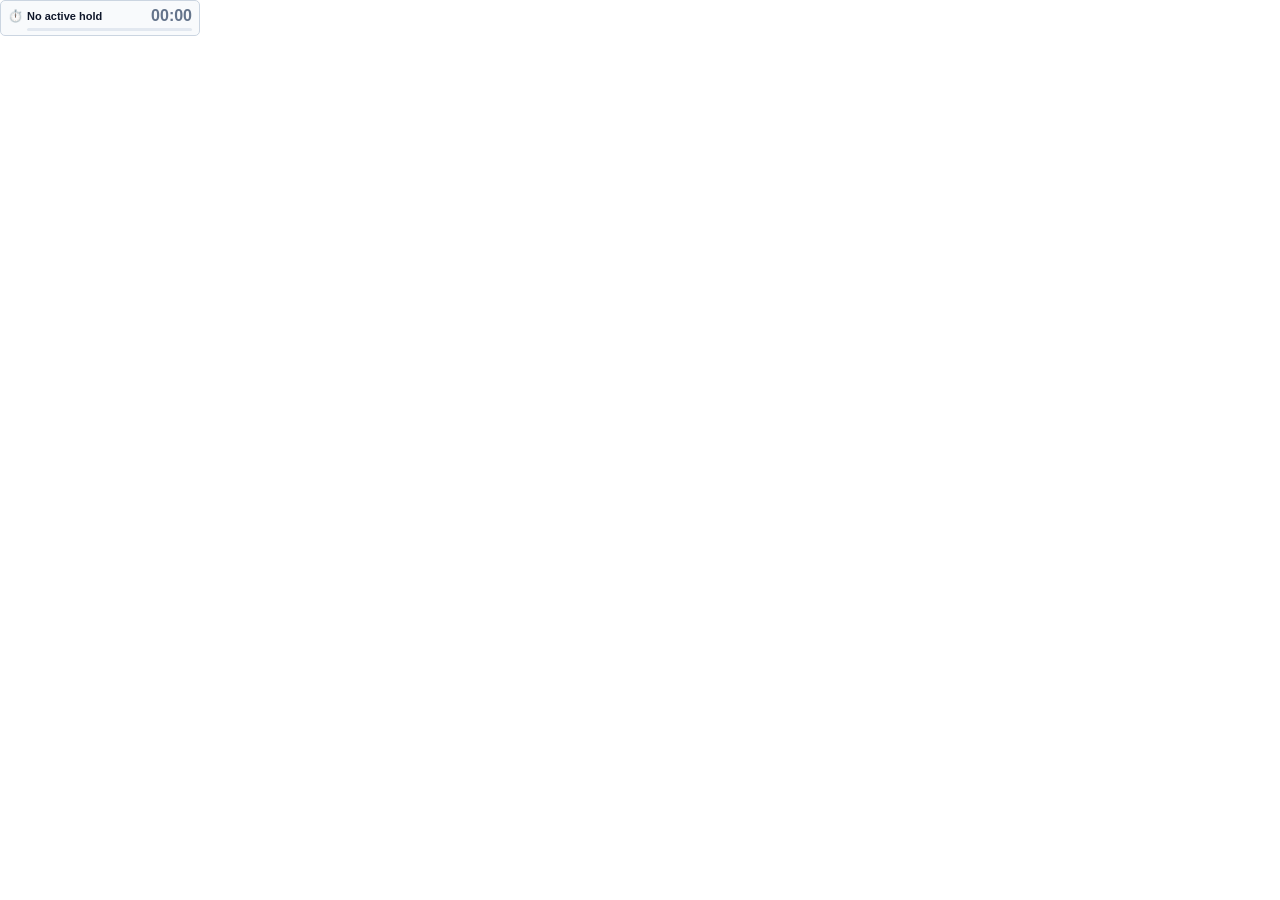
<file: holdtimer.html>
<!--
  Author: Sivakumar Chandrahasu | Created: 2026-07-07 | Updated: 2026-07-07
  Purpose: Compact Hold Timer widget and persistent Hold/Resume action processor.
           Handles countdown, hold/resume actions, sound/notification/attention behavior.
           Can open directly and silently recover through index.html only when token is missing.
-->
<!DOCTYPE html>
<html lang="en">
<head>
  <meta charset="UTF-8" />
  <meta name="viewport" content="width=device-width, initial-scale=1.0" />
  <title>GCB Hold Timer v1.7.2.25</title>
  <style>
    :root {
      --ok:#047857; --warn:#b45309; --danger:#b91c1c; --muted:#64748b;
      --line:#cbd5e1; --bg:#f8fafc; --blue:#0ea5e9; --blueText:#0369a1;
    }
    * { box-sizing: border-box; }
    html, body { margin:0; padding:0; overflow:hidden; }
    body { font-family: Arial, Helvetica, sans-serif; background:transparent; color:#0f172a; font-size:11px; }

    .timer-widget {
      width:100%; min-height:48px; border:1px solid var(--line); border-radius:8px;
      background:#fff; padding:7px 9px; box-shadow:0 1px 2px rgba(15,23,42,.08);
      display:flex; flex-direction:column; justify-content:center; gap:4px;
    }
    .topline { display:flex; align-items:center; gap:7px; min-width:0; }
    .icon { width:18px; text-align:center; font-size:15px; flex:0 0 auto; }
    .label { flex:1; min-width:0; font-weight:bold; white-space:nowrap; overflow:hidden; text-overflow:ellipsis; color:#0f172a; }
    .time { flex:0 0 auto; font-size:20px; line-height:20px; font-weight:bold; color:var(--blueText); font-variant-numeric:tabular-nums; text-align:right; }
    .sub { color:var(--muted); font-size:10px; line-height:10px; white-space:nowrap; overflow:hidden; text-overflow:ellipsis; }
    .bar { height:4px; background:#e2e8f0; border-radius:999px; overflow:hidden; }
    .fill { height:100%; width:0%; background:var(--blue); border-radius:999px; transition:width .2s linear; }

    .timer-widget.idle { background:#f8fafc; }
    .timer-widget.active { border-color:#38bdf8; background:#eff6ff; }
    .timer-widget.warning { border-color:#f59e0b; background:#fffbeb; }
    .timer-widget.processing { border-color:#38bdf8; background:#eff6ff; }
    .timer-widget.exceeded { border-color:#ef4444; background:#fef2f2; }
    .timer-widget.exceeded.blinking {
      animation:timerBlinkBox .75s infinite;
      border-width:2px;
    }
    .timer-widget.exceeded.blinking .label,
    .timer-widget.exceeded.blinking .time,
    .timer-widget.exceeded.blinking .icon {
      animation:timerBlinkText .75s infinite;
    }
    .idle .time { color:var(--muted); }
    .warning .time { color:var(--warn); }
    .processing .time { color:var(--blueText); }
    .exceeded .time { color:var(--danger); }
    .warning .fill { background:#f59e0b; }
    .processing .fill { background:#38bdf8; width:20% !important; }
    .exceeded .fill { background:#ef4444; width:100% !important; }
    @keyframes timerBlinkBox {
      0%,100% { background:#fef2f2; border-color:#ef4444; box-shadow:0 0 0 rgba(239,68,68,0); }
      50% { background:#fff7ed; border-color:#f97316; box-shadow:0 0 0 3px rgba(239,68,68,.25); }
    }
    @keyframes timerBlinkText {
      0%,100% { opacity:1; color:var(--danger); }
      50% { opacity:.15; color:#f97316; }
    }

    body.compact .timer-widget {
      width:200px; min-width:200px; max-width:200px; height:36px; min-height:36px; max-height:36px;
      border-radius:5px; padding:3px 7px; gap:2px; box-shadow:none;
    }
    body.compact .topline { gap:5px; height:20px; }
    body.compact .icon { width:14px; font-size:12px; }
    body.compact .label { font-size:11px; line-height:12px; }
    body.compact .time { font-size:16px; line-height:18px; min-width:44px; }
    body.compact .sub { display:none; }
    body.compact .bar { height:3px; margin-left:19px; }

    body.micro .timer-widget { height:30px; min-height:30px; max-height:30px; padding:2px 6px; gap:1px; border-radius:4px; }
    body.micro .topline { height:18px; }
    body.micro .label { font-size:10px; }
    body.micro .time { font-size:15px; line-height:16px; min-width:42px; }
    body.micro .bar { height:2px; margin-left:17px; }
  </style>
</head>
<body>
  <div id="widget" class="timer-widget idle">
    <div class="topline">
      <div class="icon" id="icon">⏱️</div>
      <div class="label" id="label">No active hold</div>
      <div class="time" id="time">00:00</div>
    </div>
    <div class="sub" id="sub">Timer will appear when Hold is active.</div>
    <div class="bar"><div id="fill" class="fill"></div></div>
  </div>

  <script>
    (function(){
      "use strict";
      const VERSION = "v1.7.2.60-hold-rate-limit-resume-fix";
      const GCB_ACTIVE_HOLDS_KEY = "GCB_ACTIVE_HOLDS_V1";
      const GCB_HOLD_CHANNEL = "GCB_HOLD_MONITOR";
      const ACTION_STATE_PREFIX = "GCB_HT_EXTERNAL_ACTION_";
      const ORIGINAL_TITLE = document.title;
      let titleBlinkInterval = null;
      let processingAction = false;
      let processingLabel = "";

      const params = new URLSearchParams(window.location.search || "");
      const DEFAULT_CLIENT_ID = "cc8cd8bf-0e14-4b14-9e4f-4849bc23ed00";
      const STORAGE_CLIENT_ID = "gcb_clientId";
      const STORAGE_REGION = "gcb_region";
      const STORAGE_ORIGINAL_URL = "gcb_gcb_auth_original_url";
      function p(name, def){ const v=params.get(name); return v===null || v==="" ? def : v; }
      function n(name, def){ const v=Number(p(name, def)); return Number.isFinite(v) ? v : def; }
      function b(name, def){ const raw=String(p(name, def ? "true" : "false")).toLowerCase(); return !(raw === "false" || raw === "0" || raw === "no"); }
      function sanitizeKey(value){ return String(value||"").replace(/[^a-zA-Z0-9_.:-]+/g,"_"); }
      function decodeMessageText(value){ try { return decodeURIComponent(String(value || "").replace(/\+/g, "%20")); } catch(_) { return String(value || ""); } }
      function safe(value){ return String(value == null ? "" : value); }

      const CONFIG = {
        clientId:p("clientId", sessionStorage.getItem(STORAGE_CLIENT_ID) || DEFAULT_CLIENT_ID),
        region:p("region", p("gcTargetEnv", sessionStorage.getItem(STORAGE_REGION) || "mypurecloud.ie")),
        conversationId:p("conversationId", ""),
        communicationId:p("communicationId", p("agentCommunicationId", "")),
        agentCommunicationId:p("agentCommunicationId", p("communicationId", "")),
        participantId:p("participantId", p("agentParticipantId", "")),
        agentParticipantId:p("agentParticipantId", p("participantId", "")),
        customerCommunicationId:p("customerCommunicationId", ""),
        holdMessageText:"Gen-Hold-32",
        resumeMessageText:"Gen-Resume-33",
        maxHoldAttempts:3,
        maxHoldTime:180,
        autoResumeEnabled:false,
        externalAction:String(p("externalAction", p("action", "NONE"))).toUpperCase(),
        requestId:p("requestId", ""),
        // Business configuration is loaded from participant attributes populated by Architect.
        browserNotificationEnabled:true,
        alertSoundEnabled:true,
        taskbarBlinkEnabled:true,
        titleBlinkDurationMs:30000,
        alertBlinkEnabled:true,
        alertBlinkDurationMs:15000,
        alertSoundRepeatCount:3,
        alertSoundDurationMs:600,
        alertSoundGapMs:350,
        notificationAutoCloseMs:12000,
        holdMaxTimeAlertText:"Maximum hold duration reached. Please click Resume to continue the chat.",
        holdMaxAttemptsAlertText:"You have reached the maximum allowed hold attempts.",
        holdAlertTitle:"Hold Alert",
        autoResumeSentText:"Auto resume sent.",
        compact:b("compact", true),
        mode:String(p("mode", "")).toLowerCase()
      };
      const API_BASE = "https://api." + CONFIG.region;

      function attrText(attrs, name, fallback){
        const value = attrs && Object.prototype.hasOwnProperty.call(attrs, name) ? attrs[name] : undefined;
        const text = safe(value).trim();
        return text || safe(fallback);
      }
      function attrBool(attrs, name, fallback){
        const text = attrText(attrs, name, "").toLowerCase();
        if (["true","yes","1","y"].includes(text)) return true;
        if (["false","no","0","n"].includes(text)) return false;
        return fallback;
      }
      function attrNumber(attrs, name, fallback, min){
        const num = Number(attrText(attrs, name, ""));
        if (!Number.isFinite(num)) return fallback;
        return typeof min === "number" ? Math.max(min, num) : num;
      }
      function mergeParticipantAttributes(conversation){
        const output = {};
        const participants = Array.isArray(conversation && conversation.participants) ? conversation.participants : [];
        participants.forEach(participant => {
          if (participant && participant.attributes) Object.assign(output, participant.attributes);
        });
        participants.forEach(participant => {
          const id = safe(participant && participant.id);
          if (id && (id === CONFIG.participantId || id === CONFIG.agentParticipantId) && participant.attributes) {
            Object.assign(output, participant.attributes);
          }
        });
        return output;
      }
      async function loadParticipantConfig(){
        const token = getAccessToken();
        if (!token || !CONFIG.conversationId) return false;
        const response = await fetch(API_BASE + "/api/v2/conversations/messages/" + encodeURIComponent(CONFIG.conversationId), {
          method:"GET",
          headers:{ Authorization:"Bearer " + token, "Content-Type":"application/json" }
        });
        if (!response.ok) return false;
        const conversation = await response.json();
        const attrs = mergeParticipantAttributes(conversation);
        CONFIG.holdMessageText = decodeMessageText(attrText(attrs, "AFT_GCB_HoldMessageText", CONFIG.holdMessageText));
        CONFIG.resumeMessageText = decodeMessageText(attrText(attrs, "AFT_GCB_ResumeMessageText", CONFIG.resumeMessageText));
        CONFIG.maxHoldTime = attrNumber(attrs, "AFT_GCB_MaxHoldTimeSeconds", CONFIG.maxHoldTime, 1);
        CONFIG.autoResumeEnabled = attrBool(attrs, "AFT_GCB_AutoResumeEnabled", CONFIG.autoResumeEnabled);
        CONFIG.alertBlinkEnabled = attrBool(attrs, "AFT_GCB_AlertBlinkEnabled", CONFIG.alertBlinkEnabled);
        CONFIG.alertBlinkDurationMs = attrNumber(attrs, "AFT_GCB_AlertBlinkDurationMs", CONFIG.alertBlinkDurationMs, 3000);
        CONFIG.alertSoundEnabled = attrBool(attrs, "AFT_GCB_AlertSoundEnabled", CONFIG.alertSoundEnabled);
        CONFIG.alertSoundRepeatCount = attrNumber(attrs, "AFT_GCB_AlertSoundRepeatCount", CONFIG.alertSoundRepeatCount, 1);
        CONFIG.alertSoundDurationMs = attrNumber(attrs, "AFT_GCB_AlertSoundDurationMs", CONFIG.alertSoundDurationMs, 250);
        CONFIG.alertSoundGapMs = attrNumber(attrs, "AFT_GCB_AlertSoundGapMs", CONFIG.alertSoundGapMs, 80);
        CONFIG.browserNotificationEnabled = attrBool(attrs, "AFT_GCB_BrowserNotificationEnabled", CONFIG.browserNotificationEnabled);
        CONFIG.taskbarBlinkEnabled = attrBool(attrs, "AFT_GCB_TaskbarBlinkEnabled", CONFIG.taskbarBlinkEnabled);
        CONFIG.titleBlinkDurationMs = attrNumber(attrs, "AFT_GCB_TitleBlinkDurationMs", CONFIG.titleBlinkDurationMs, 3000);
        CONFIG.notificationAutoCloseMs = attrNumber(attrs, "AFT_GCB_NotificationAutoCloseMs", CONFIG.notificationAutoCloseMs, 3000);
        CONFIG.holdMaxTimeAlertText = attrText(attrs, "AFT_GCB_HoldMaxTimeAlertText", CONFIG.holdMaxTimeAlertText);
        CONFIG.holdMaxAttemptsAlertText = attrText(attrs, "AFT_GCB_HoldMaxAttemptsAlertText", CONFIG.holdMaxAttemptsAlertText);
        CONFIG.holdAlertTitle = attrText(attrs, "AFT_GCB_HoldAlertTitle", CONFIG.holdAlertTitle);
        CONFIG.autoResumeSentText = attrText(attrs, "AFT_GCB_AutoResumeSentText", CONFIG.autoResumeSentText);
        return true;
      }

      if (CONFIG.compact) document.body.classList.add("compact");
      if (CONFIG.mode === "micro") document.body.classList.add("compact", "micro");

      function getCentralHoldKey(){
        return sanitizeKey([CONFIG.conversationId || "NO_CONV", CONFIG.agentCommunicationId || CONFIG.communicationId || "NO_AGENT_COMM", CONFIG.customerCommunicationId || "NO_CUSTOMER_COMM"].join("|"));
      }
      function readRecords(){
        try { const raw=localStorage.getItem(GCB_ACTIVE_HOLDS_KEY); const obj=raw?JSON.parse(raw):{}; return obj && typeof obj==="object" && !Array.isArray(obj) ? obj : {}; } catch(e){ return {}; }
      }
      function writeRecords(records){ try { localStorage.setItem(GCB_ACTIVE_HOLDS_KEY, JSON.stringify(records || {})); } catch(_){} }
      function broadcast(type, record){
        try { if (typeof BroadcastChannel !== "undefined") { const ch=new BroadcastChannel(GCB_HOLD_CHANNEL); ch.postMessage({ type:type, record:record||null, time:new Date().toISOString(), source:"holdtimer.html", version:VERSION }); ch.close(); } } catch(_) {}
      }
      function isActiveHoldRecord(record){ const status = String((record && record.status) || ""); return ["HOLD", "HOLD_EXCEEDED", "RESUME_IN_PROGRESS"].includes(status); }
      function findRecord(){
        const records=readRecords();
        const exact=records[getCentralHoldKey()];
        if (isActiveHoldRecord(exact)) return exact;
        return Object.values(records).find(r => r && r.conversationId === CONFIG.conversationId && isActiveHoldRecord(r)) || null;
      }
      function saveHoldRecord(){
        if (!CONFIG.conversationId || !(CONFIG.agentCommunicationId || CONFIG.communicationId)) return null;
        const records=readRecords();
        const key=getCentralHoldKey();
        const now=Date.now();
        const record={
          key:key, conversationId:CONFIG.conversationId, communicationId:CONFIG.communicationId,
          agentCommunicationId:CONFIG.agentCommunicationId || CONFIG.communicationId,
          participantId:CONFIG.participantId, agentParticipantId:CONFIG.agentParticipantId || CONFIG.participantId,
          customerCommunicationId:CONFIG.customerCommunicationId,
          holdMessageText:CONFIG.holdMessageText, resumeMessageText:CONFIG.resumeMessageText,
          maxHoldTime:CONFIG.maxHoldTime, maxHoldAttempts:CONFIG.maxHoldAttempts, autoResumeEnabled:CONFIG.autoResumeEnabled,
          holdStartTimeMs:now, holdStartTimeUtc:new Date(now).toISOString(), status:"HOLD", resumeSent:false,
          activePageId:"holdtimer-" + now, activePageHeartbeatMs:now, activePageHeartbeatUtc:new Date(now).toISOString(),
          activePageVisible:!document.hidden, activePageActivity:"HOLD_STARTED", source:"holdtimer.html"
        };
        records[key]=record;
        writeRecords(records);
        try { localStorage.removeItem("GCB_HOLD_ALERT_SENT_" + sanitizeKey(key)); } catch(_) {}
        broadcast("HOLD_STARTED", record);
        return record;
      }
      function markHoldExceeded(record){
        if (!record || !record.key) return;
        const records=readRecords();
        const current=records[record.key];
        if (!current || current.status !== "HOLD") return;
        current.status="HOLD_EXCEEDED";
        current.holdExceededTimeUtc=new Date().toISOString();
        current.resumeSent=false;
        records[record.key]=current;
        writeRecords(records);
        broadcast("HOLD_EXCEEDED", current);
      }
      function removeHoldRecord(reason){
        const records=readRecords();
        const key=getCentralHoldKey();
        const record=records[key] || findRecord();
        if (record && record.key && records[record.key]) delete records[record.key];
        else delete records[key];
        writeRecords(records);
        broadcast("RESUMED_MANUAL", record || { key:key, conversationId:CONFIG.conversationId, reason:reason || "RESUME" });
      }

      function getAccessToken(){
        const token=sessionStorage.getItem("gc_access_token");
        const expiresAt=Number(sessionStorage.getItem("gc_token_expires_at") || 0);
        if (!token) return "";
        if (!expiresAt || Date.now() > expiresAt - 60000) {
          sessionStorage.removeItem("gc_access_token");
          sessionStorage.removeItem("gc_token_expires_at");
          return "";
        }
        return token;
      }
      function getIndexRedirectUri(){
        try { return window.location.origin + window.location.pathname.replace(/\/[^\/]*$/, "/index.html"); }
        catch(_) { return window.location.origin + "/index.html"; }
      }
      function base64UrlEncode(buffer){
        let str=""; const bytes=new Uint8Array(buffer);
        for(let i=0;i<bytes.byteLength;i++) str += String.fromCharCode(bytes[i]);
        return btoa(str).replace(/\+/g,"-").replace(/\//g,"_").replace(/=/g,"");
      }
      function generateCodeVerifier(){
        const array=new Uint8Array(64); window.crypto.getRandomValues(array); return base64UrlEncode(array);
      }
      async function generateCodeChallenge(verifier){
        const data=new TextEncoder().encode(verifier);
        const digest=await window.crypto.subtle.digest("SHA-256", data);
        return base64UrlEncode(new Uint8Array(digest));
      }
      async function startPKCELogin(){
        if (!CONFIG.clientId) throw new Error("clientId is required for Genesys OAuth login.");
        const verifier=generateCodeVerifier();
        const challenge=await generateCodeChallenge(verifier);
        sessionStorage.setItem("pkce_code_verifier", verifier);
        sessionStorage.setItem(STORAGE_CLIENT_ID, CONFIG.clientId || "");
        sessionStorage.setItem(STORAGE_REGION, CONFIG.region || "");
        sessionStorage.setItem(STORAGE_ORIGINAL_URL, window.location.href);
        const authUrl = "https://login." + CONFIG.region + "/oauth/authorize" +
          "?response_type=code" +
          "&client_id=" + encodeURIComponent(CONFIG.clientId) +
          "&redirect_uri=" + encodeURIComponent(getIndexRedirectUri()) +
          "&code_challenge=" + encodeURIComponent(challenge) +
          "&code_challenge_method=S256";
        window.location.href = authUrl;
      }
      function buildActionKey(){
        const raw=CONFIG.requestId || [CONFIG.conversationId || "NO_CONV", CONFIG.externalAction || "NONE", CONFIG.agentCommunicationId || CONFIG.communicationId || "NO_COMM"].join("|");
        return ACTION_STATE_PREFIX + sanitizeKey(raw);
      }
      function getActionState(){ try { const raw=localStorage.getItem(buildActionKey()); return raw ? JSON.parse(raw) : null; } catch(_) { return null; } }
      function setActionState(status, detail){
        try { localStorage.setItem(buildActionKey(), JSON.stringify({ status:status, detail:safe(detail), action:CONFIG.externalAction, requestId:CONFIG.requestId, savedAt:Date.now(), savedAtUtc:new Date().toISOString(), page:"holdtimer.html" })); } catch(_) {}
      }
      async function writeHoldTimerParticipantLogSafe(status, step, trace, errorText){
        try {
          const token=getAccessToken();
          const participantId=CONFIG.agentParticipantId || CONFIG.participantId;
          if (!token || !CONFIG.conversationId || !participantId) return;
          const logParts=[
            new Date().toISOString(),
            safe(step || "UNKNOWN"),
            safe(status || "INFO"),
            safe(trace || "")
          ];
          if(errorText) logParts.push("ERROR::" + safe(errorText));
          const attributes={
            AFT_GCB_Logs_HoldResume:logParts.join(" ==> ").slice(0,4000)
          };
          const endpoint=API_BASE + "/api/v2/conversations/" + encodeURIComponent(CONFIG.conversationId) +
            "/participants/" + encodeURIComponent(participantId) + "/attributes";
          const response=await fetch(endpoint,{method:"PATCH",headers:{"Authorization":"Bearer " + token,"Content-Type":"application/json"},body:JSON.stringify({attributes:attributes})});
          if (!response.ok) console.warn("AFT GCB HoldTimer participant log write failed", response.status);
        } catch(logError) {
          console.warn("AFT GCB HoldTimer participant log write failed", logError);
        }
      }

      async function sendMessage(action){
        const token=getAccessToken();
        if (!token) throw new Error("OAuth token missing. Open/refresh GCB index page first.");
        if (!CONFIG.conversationId) throw new Error("conversationId is required.");
        const communicationId=CONFIG.communicationId || CONFIG.agentCommunicationId;
        if (!communicationId) throw new Error("communicationId is required.");
        const messageText=action === "HOLD" ? CONFIG.holdMessageText : CONFIG.resumeMessageText;
        if (!messageText) throw new Error(action + " message text is required.");
        const endpoint=API_BASE + "/api/v2/conversations/messages/" + encodeURIComponent(CONFIG.conversationId) + "/communications/" + encodeURIComponent(communicationId) + "/messages";
        const response=await fetch(endpoint, { method:"POST", headers:{ "Authorization":"Bearer " + token, "Content-Type":"application/json" }, body:JSON.stringify({ textBody:messageText }) });
        const text=await response.text();
        if (!response.ok) throw new Error("Send " + action + " failed. HTTP " + response.status + " - " + text);
        return text;
      }
      async function processExternalAction(){
        if (CONFIG.externalAction !== "HOLD" && CONFIG.externalAction !== "RESUME") return;
        const previous=getActionState();
        if (previous && (previous.status === "DONE" || previous.status === "IN_PROGRESS")) return;
        if (!getAccessToken()) {
          processingAction=true;
          processingLabel="Opening login/MFA";
          render();
          setTimeout(() => { startPKCELogin().catch(err => { processingLabel="Login failed"; setCls("exceeded"); setText("icon","⚠️"); setText("label", err && err.message ? err.message : String(err)); }); }, 100);
          return;
        }
        const participantTrace=["action::" + CONFIG.externalAction,"source::HOLDTIMER_EXTERNAL"];
        processingAction=true;
        processingLabel=CONFIG.externalAction === "HOLD" ? "Sending Hold" : "Sending Resume";
        render();
        setActionState("IN_PROGRESS", "Started");
        try {
          if (CONFIG.externalAction === "RESUME") {
            stopAllBlinking();
            const rec=findRecord();
            if (rec && rec.key) {
              const records=readRecords();
              if (records[rec.key]) { records[rec.key].status="RESUME_IN_PROGRESS"; records[rec.key].resumeSent=true; records[rec.key].resumeAttemptTimeUtc=new Date().toISOString(); writeRecords(records); broadcast("RESUME_IN_PROGRESS", records[rec.key]); }
            }
          }
          participantTrace.push("messageApi::START");
          await sendMessage(CONFIG.externalAction);
          participantTrace.push("messageApi::SUCCESS");
          if (CONFIG.externalAction === "HOLD") saveHoldRecord();
          else {
            removeHoldRecord("EXTERNAL_RESUME");
            stopAllBlinking();
          }
          setActionState("DONE", "OK");
          participantTrace.push("final::SUCCESS");
          await writeHoldTimerParticipantLogSafe("SUCCESS", CONFIG.externalAction + "_COMPLETED", participantTrace.join(" ==> "), "");
        } catch (err) {
          try { localStorage.removeItem(buildActionKey()); } catch(_) {}
          processingLabel="Action failed";
          setCls("exceeded");
          setText("icon","⚠️");
          setText("label", safe(err.message || err).slice(0, 40));
          setText("time","--:--");
          setProgress(100);
          participantTrace.push("ERROR::" + safe(err.message || err));
          await writeHoldTimerParticipantLogSafe("FAILED", CONFIG.externalAction + "_FAILED", participantTrace.join(" ==> "), err.message || String(err));
          setTimeout(function(){ processingAction=false; render(); }, 2500);
          return;
        }
        processingAction=false;
        processingLabel="";
        render();
      }

      function mmss(sec){ sec=Math.max(0, Math.floor(Number(sec)||0)); const m=String(Math.floor(sec/60)).padStart(2,"0"); const s=String(sec%60).padStart(2,"0"); return m+":"+s; }
      function setCls(cls){ const w=document.getElementById("widget"); if(w) w.className="timer-widget "+cls; }
      function setText(id, txt){ const el=document.getElementById(id); if(el) el.textContent=txt; }
      function setProgress(pct){ const fill=document.getElementById("fill"); if(fill) fill.style.width=Math.max(0, Math.min(100, pct || 0)) + "%"; }
      function playBeepOnce(){
        if (!CONFIG.alertSoundEnabled) return;
        try {
          const AudioContextClass = window.AudioContext || window.webkitAudioContext;
          if (!AudioContextClass) return;
          const ctx = new AudioContextClass();
          const osc = ctx.createOscillator();
          const gain = ctx.createGain();
          osc.type = "sine";
          osc.frequency.setValueAtTime(880, ctx.currentTime);
          gain.gain.setValueAtTime(0.001, ctx.currentTime);
          gain.gain.exponentialRampToValueAtTime(0.28, ctx.currentTime + 0.04);
          gain.gain.exponentialRampToValueAtTime(0.001, ctx.currentTime + 0.55);
          osc.connect(gain); gain.connect(ctx.destination); osc.start(); osc.stop(ctx.currentTime + Math.max(0.2, CONFIG.alertSoundDurationMs / 1000));
          setTimeout(() => { try { ctx.close(); } catch(_){} }, CONFIG.alertSoundDurationMs + 300);
        } catch(_) {}
      }
      function blinkTitleOnce(){
        if (!CONFIG.taskbarBlinkEnabled) return;
        try {
          if (titleBlinkInterval) return;
          let show = true;
          document.title = "⚠️ Hold Time Reached";
          titleBlinkInterval = setInterval(() => { show = !show; document.title = show ? "⚠️ Hold Time Reached" : ORIGINAL_TITLE; }, 900);
          setTimeout(() => { if (titleBlinkInterval) { clearInterval(titleBlinkInterval); titleBlinkInterval = null; } document.title = ORIGINAL_TITLE; }, CONFIG.titleBlinkDurationMs);
        } catch(_) {}
      }

      function stopAllBlinking(){
        try {
          if (titleBlinkInterval) {
            clearInterval(titleBlinkInterval);
            titleBlinkInterval = null;
          }
          document.title = ORIGINAL_TITLE;
          const widget=document.getElementById("widget");
          if (widget) {
            widget.classList.remove("blinking");
            delete widget.dataset.blinkKey;
          }
        } catch(_) {}
      }

      function startWidgetBlinkUntilResume(record){
        if (!CONFIG.alertBlinkEnabled) return;
        try {
          const widget=document.getElementById("widget");
          if (!widget) return;
          // v1.7.2.24: keep Time limit reached blink/highlight active until Resume clears the active hold record.
          // setCls("exceeded") runs every second and replaces className, so re-add blinking every render.
          widget.dataset.blinkKey = "GCB_HOLD_WIDGET_BLINK_" + sanitizeKey((record && record.key) || getCentralHoldKey());
          widget.classList.add("blinking");
        } catch(_) {}
      }
      function notifyOnce(record){
        const key="GCB_HOLD_ALERT_SENT_" + sanitizeKey((record && record.key) || getCentralHoldKey());
        if (localStorage.getItem(key)) return;
        try { localStorage.setItem(key, new Date().toISOString()); } catch(_) {}
        const repeats=Math.max(1, Number(CONFIG.alertSoundRepeatCount || 1));
        const gap=Math.max(80, Number(CONFIG.alertSoundGapMs || 80));
        for(let index=0; index<repeats; index+=1){
          setTimeout(playBeepOnce, index * (Math.max(250, CONFIG.alertSoundDurationMs) + gap));
        }
        blinkTitleOnce();
        if (!CONFIG.browserNotificationEnabled || !("Notification" in window) || Notification.permission !== "granted") return;
        try {
          const note = new Notification(CONFIG.holdAlertTitle, {
            body:CONFIG.holdMaxTimeAlertText,
            tag:key,
            requireInteraction:false
          });
          setTimeout(() => { try { note.close(); } catch(_){} }, CONFIG.notificationAutoCloseMs);
        } catch(_) {}
      }
      function render(){
        if (processingAction) {
          setCls("processing"); setText("icon","⏳"); setText("label", processingLabel || "Processing"); setText("sub","Hold/Resume action is being sent."); setText("time","..."); setProgress(20); return;
        }
        const record=findRecord();
        if (!record) {
          stopAllBlinking();
          setCls("idle"); setText("icon","⏱️"); setText("label","No active hold"); setText("sub","Timer will appear when Hold is active."); setText("time","00:00"); setProgress(0); return;
        }
        const status=String(record.status || "");
        const max=Math.max(1, Number(record.maxHoldTime || CONFIG.maxHoldTime || 30));
        const start=Number(record.holdStartTimeMs || 0);
        const rawElapsed=start ? Math.max(0, Math.floor((Date.now()-start)/1000)) : 0;
        const remaining=Math.max(0, max-rawElapsed);
        const cappedRemaining=Math.max(0, Math.min(max, remaining));
        const pct=(cappedRemaining/max)*100;
        setProgress(pct);

        if (status === "HOLD_EXCEEDED" || rawElapsed >= max) {
          markHoldExceeded(record);
          setCls("exceeded"); setText("icon","⚠️"); setText("label","Time limit reached"); setText("sub","Please click Resume to continue the chat."); setText("time", mmss(0)); startWidgetBlinkUntilResume(record); notifyOnce(record); return;
        }
        if (status === "RESUME_IN_PROGRESS") {
          setCls("warning"); setText("icon","⏳"); setText("label","Resume in progress"); setText("sub","Please wait while Resume is being sent."); setText("time", mmss(cappedRemaining)); return;
        }
        setCls(remaining <= 15 ? "warning" : "active");
        setText("icon","🎧"); setText("label","Customer on hold"); setText("sub","Remaining " + mmss(cappedRemaining) + " / Max " + mmss(max) + " · Manual Resume required"); setText("time", mmss(cappedRemaining));
      }
      async function initialize(){
        try { await loadParticipantConfig(); } catch(_) {}
        render();
        setInterval(render, 1000);
        window.addEventListener("storage", e => { if (e && e.key === GCB_ACTIVE_HOLDS_KEY) render(); });
        try { if (typeof BroadcastChannel !== "undefined") { const ch=new BroadcastChannel(GCB_HOLD_CHANNEL); ch.onmessage=render; } } catch(_) {}
        setTimeout(processExternalAction, 50);
      }
      initialize();
    })();
  </script>
</body>
</html>
</file>
<file: css/chatmonitor.css>
/*
 * Author: Sivakumar Chandrahasu | Created: 2026-07-07 | Updated: 2026-07-07
 * Purpose: Styles the ChatMonitor dashboard, admin cards, views, and notification logs.
 *          Keeps support/admin troubleshooting screens readable in the Genesys Client App.
 */
:root{
    --brand1:#0b4ea2; --brand2:#19a6d9; --brand3:#0f7cc1; --bg:#eef4fb; --card:#ffffff; --ink:#16253a; --muted:#64748b; --line:#dbe5f1;
    --green:#15803d; --orange:#b45309; --red:#b91c1c; --blue:#1d4ed8; --purple:#6d28d9; --slate:#334155;
    --soft-green:#dcfce7; --soft-orange:#fff7ed; --soft-red:#fee2e2; --soft-blue:#e7f3ff; --soft-purple:#ede9fe;
  }
  *{box-sizing:border-box}
  body{margin:0;font-family:Segoe UI,Arial,sans-serif;background:linear-gradient(180deg,#f6f9fd 0%,#eef4fb 100%);color:var(--ink)}
  .header{position:relative;overflow:hidden;background:linear-gradient(110deg,#073c8f 0%,#075dbc 44%,#13a6d8 100%);color:#fff;padding:10px 18px;border-radius:0 0 18px 18px;box-shadow:0 8px 20px rgba(7,60,143,.20);display:flex;align-items:center;justify-content:space-between;gap:12px;min-height:72px;border-bottom:1px solid rgba(255,255,255,.18)}
  .header::before{content:'';position:absolute;right:-8%;top:-62%;width:70%;height:170%;background:radial-gradient(circle at 78% 45%,rgba(255,255,255,.20),rgba(255,255,255,0) 54%);pointer-events:none}
  .header::after{content:'';position:absolute;left:0;right:0;bottom:0;height:30px;background:linear-gradient(165deg,rgba(255,255,255,0) 0%,rgba(255,255,255,.15) 46%,rgba(255,255,255,0) 72%);transform:skewY(-2deg);transform-origin:100% 100%;pointer-events:none}
  .brand{position:relative;z-index:1;display:flex;align-items:center;gap:12px;min-width:0}.logo{width:54px;height:54px;border-radius:16px;background:linear-gradient(180deg,#ffffff 0%,#f8fbff 100%);display:grid;place-items:center;box-shadow:0 8px 16px rgba(5,26,56,.22), inset 0 0 0 1px rgba(255,255,255,.9);padding:6px;overflow:hidden;flex:0 0 auto}.logo img{width:38px;height:38px;object-fit:contain}.title{min-width:0}.title h1{margin:0;font-size:19px;line-height:1.05;letter-spacing:.08px;color:#fff;font-weight:800;white-space:nowrap;overflow:hidden;text-overflow:ellipsis}.title p{margin:4px 0 0;font-size:11px;color:rgba(255,255,255,.94);letter-spacing:.12px;font-weight:600}.version{position:relative;z-index:1;display:flex;align-items:center;justify-content:center;min-width:118px;padding:6px 13px;border-radius:999px;background:rgba(255,255,255,.16);border:1px solid rgba(255,255,255,.32);backdrop-filter:blur(2px);font-size:8px;text-align:center;line-height:1;color:rgba(255,255,255,.92);box-shadow:inset 0 1px 0 rgba(255,255,255,.16)}.version b{display:block;font-size:12px;color:#fff;font-weight:800;white-space:nowrap}
  .wrap{padding:14px 14px 10px;display:grid;grid-template-columns:330px 1fr;gap:10px;min-height:calc(100vh - 92px)}
  .card{background:rgba(255,255,255,.96);border:1px solid rgba(203,213,225,.72);border-radius:18px;box-shadow:0 8px 20px rgba(15,23,42,.05);padding:12px}
  h2{font-size:14px;margin:0 0 8px;color:#0f172a}h3{font-size:12px;margin:12px 0 7px;color:#334155}.small{font-size:11px;color:var(--muted);line-height:1.3}.note{background:#fff7ed;border:1px solid #fed7aa;color:#9a3412;padding:9px;border-radius:12px;font-size:12px;line-height:1.35;margin-top:10px}
  label{display:block;font-size:12px;font-weight:700;margin-top:10px;margin-bottom:4px;color:#374151}
  input,select,textarea{width:100%;border:1px solid #d1d5db;border-radius:10px;padding:9px 10px;font-size:13px;background:#fff;color:#111827}textarea{min-height:60px;resize:vertical}
  .row{display:grid;grid-template-columns:1fr 1fr;gap:8px}.row3{display:grid;grid-template-columns:1fr 1fr 1fr;gap:8px}.row4{display:grid;grid-template-columns:repeat(4,1fr);gap:10px}
  button{border:0;border-radius:10px;padding:8px 10px;font-weight:800;font-size:11.5px;cursor:pointer;background:var(--slate);color:#fff;margin:4px 4px 0 0;white-space:nowrap}
  button.primary{background:linear-gradient(90deg,var(--brand1),var(--brand2))}button.blue{background:var(--blue)}button.green{background:var(--green)}button.orange{background:var(--orange)}button.red{background:var(--red)}button.gray{background:#64748b}button.purple{background:var(--purple)}button:disabled{opacity:.55;cursor:not-allowed}
  .tabs{display:flex;gap:7px;margin-bottom:10px}.tab{background:#e8edf4;color:#334155;margin:0;border-radius:11px;padding:7px 11px;font-size:11px;box-shadow:inset 0 0 0 1px #d8e1ec}.tab.active{background:linear-gradient(90deg,var(--brand1),var(--brand2));color:#fff;box-shadow:0 6px 12px rgba(11,78,162,.15)}.tabPanel{display:none}.tabPanel.active{display:block}
  .statusGrid{display:grid;grid-template-columns:1fr 1fr;gap:7px;margin-top:7px}.pill{padding:8px 9px;border-radius:13px;background:#f8fbff;border:1px solid #dbe8f5;font-size:11.5px;min-height:46px;box-shadow:0 1px 0 rgba(255,255,255,.85) inset}.pill b{display:block;font-size:10.5px;color:#64748b;margin-bottom:3px}.pill span{word-break:break-word}.pill.ok{background:var(--soft-green);border-color:#86efac}.pill.warn{background:var(--soft-orange);border-color:#fdba74}.pill.err{background:var(--soft-red);border-color:#fca5a5}.pill.blue{background:var(--soft-blue);border-color:#93c5fd}
  .metric{background:#fff;border:1px solid #dfe7f1;border-radius:18px;padding:10px;box-shadow:0 4px 12px rgba(15,23,42,.04)}.metric b{font-size:10.5px;color:#64748b;text-transform:uppercase}.metric div{font-size:21px;font-weight:900;margin-top:4px}.metric.green div{color:var(--green)}.metric.orange div{color:var(--orange)}.metric.red div{color:var(--red)}.metric.blue div{color:var(--blue)}
  table{width:100%;border-collapse:collapse;font-size:11px}th,td{border-bottom:1px solid #e7edf5;text-align:left;padding:7px;vertical-align:top}th{background:#f4f8fc;color:#475569;position:sticky;top:0;z-index:1}.tableWrap{max-height:360px;overflow:auto;border:1px solid #dfe7f1;border-radius:14px;background:#fff}.adminTableWrap{max-height:520px;overflow:auto;border:1px solid #dfe7f1;border-radius:14px;background:#fff}
  .badge{display:inline-block;border-radius:999px;padding:3px 7px;font-size:11px;font-weight:800}.assigned{background:var(--soft-orange);color:#9a3412}.joined{background:var(--soft-green);color:#166534}.ended{background:var(--soft-red);color:#991b1b}.unknown{background:var(--soft-blue);color:#075985}.sent{background:#dcfce7;color:#166534}.pending{background:#fef3c7;color:#92400e}.skip{background:#e2e8f0;color:#475569}.fail{background:#fee2e2;color:#991b1b}
  .log{height:390px;overflow:auto;background:#0b1020;color:#d1e7ff;border-radius:14px;padding:10px;font-family:Consolas,monospace;font-size:12px;white-space:pre-wrap}.line{border-bottom:1px solid #ffffff14;padding:5px 0}.okText{color:#8ff0a4}.warnText{color:#ffd166}.errText{color:#ff8fa3}.infoText{color:#93c5fd}
  .chatPreview{height:390px;overflow:auto;background:#f8fafc;border:1px solid #e2e8f0;border-radius:14px;padding:12px}.bubble{max-width:80%;padding:9px 11px;border-radius:14px;margin:7px 0;font-size:12.5px;line-height:1.35}.bubble .who{font-weight:800;font-size:11px;margin-bottom:3px}.bubble.agent{background:#e0f2fe;margin-left:auto;border-bottom-right-radius:4px}.bubble.system{background:#fef3c7;margin-right:auto;border-bottom-left-radius:4px}.bubble.customer{background:#fff;border:1px solid #e2e8f0;margin-right:auto;border-bottom-left-radius:4px}
  .split{display:grid;grid-template-columns:1fr 1fr;gap:12px}.mainGrid{display:grid;grid-template-columns:1fr 1fr;gap:12px}.checkLine{display:flex;gap:8px;align-items:flex-start;font-size:12px;color:#334155;margin-top:8px}.checkLine input{width:auto;margin-top:2px}.toolbar{display:flex;gap:6px;flex-wrap:wrap;align-items:center}.dangerText{color:#b91c1c;font-weight:700}.goodText{color:#15803d;font-weight:700}
  @media(max-width:1100px){.wrap{grid-template-columns:1fr}.row4{grid-template-columns:1fr 1fr}.mainGrid,.split{grid-template-columns:1fr}.log,.chatPreview{height:300px}}


.adminStatusGrid{display:grid;grid-template-columns:repeat(4,1fr);gap:8px;margin:8px 0 8px}
.adminStatusGrid .pill{min-height:42px;padding:7px 8px}
.logFilters button{background:#475569;color:#fff;padding:7px 9px;font-size:11.5px;border-radius:9px}
.logFilters button.active{background:linear-gradient(90deg,var(--brand1),var(--brand2));box-shadow:0 0 0 2px #bae6fd inset}
@media(max-width:1100px){.adminStatusGrid{grid-template-columns:1fr 1fr}}

@media(max-width:900px){.header{padding:9px 12px;min-height:68px;gap:8px}.brand{gap:10px}.logo{width:48px;height:48px;border-radius:14px;padding:5px}.logo img{width:33px;height:33px}.title h1{font-size:17px}.title p{font-size:10px;margin-top:3px}.version{min-width:104px;padding:6px 11px}.version b{font-size:11px}.wrap{padding:12px 10px}}

/* v1.7.2.30 participant-config status + compact banner refinement for narrow Client App layout. */
.header .version span{display:none!important}
.header .version{min-width:auto;padding:5px 12px;border-radius:999px;align-items:center;text-align:center}
.header .version b{font-size:11.5px;line-height:1;color:#fff}

.compactConfigCard{margin-top:10px;padding:10px}
.configStatusWrap{margin-top:8px;max-height:230px;overflow:auto;border:1px solid #dfe7f1;border-radius:13px;background:#fff}
.configStatusWrap table{font-size:10.5px}
.configStatusWrap th,.configStatusWrap td{padding:6px 7px}
.configStatusWrap th{top:0;background:#f4f8fc}
.missingText{color:#b91c1c;font-weight:700}
@media(max-width:900px){.configStatusWrap{max-height:190px}.configStatusWrap table{font-size:10px}}


/* v1.7.2.31 banner layout toggle for management preview.
   Default = light. Supported values: light | dark.
   Applied from query parameter bannerLayout/bannerTheme or participant attribute AFT_GCB_BannerLayout / AFT_GCB_BannerTheme. */
body.banner-dark .header{background:linear-gradient(110deg,#073c8f 0%,#075dbc 44%,#13a6d8 100%);box-shadow:0 8px 20px rgba(7,60,143,.20);border-bottom:1px solid rgba(255,255,255,.18)}
body.banner-dark .header::before{background:radial-gradient(circle at 78% 45%,rgba(255,255,255,.20),rgba(255,255,255,0) 54%)}
body.banner-dark .header::after{background:linear-gradient(165deg,rgba(255,255,255,0) 0%,rgba(255,255,255,.15) 46%,rgba(255,255,255,0) 72%)}
body.banner-dark .header .title h1,
body.banner-dark .header .title p,
body.banner-dark .header .version,
body.banner-dark .header .version b{color:#fff}
body.banner-dark .header .version{background:rgba(255,255,255,.16);border:1px solid rgba(255,255,255,.32);box-shadow:inset 0 1px 0 rgba(255,255,255,.16)}

body.banner-light .header{background:linear-gradient(90deg,#2d63b2 0%,#2d7cca 42%,#31afe2 72%,#43cae8 100%);box-shadow:0 8px 20px rgba(45,99,178,.16);border-bottom:1px solid rgba(255,255,255,.52)}
body.banner-light .header::before{right:-6%;top:-48%;width:60%;height:150%;background:radial-gradient(circle at 82% 35%,rgba(255,255,255,.22),rgba(255,255,255,0) 56%)}
body.banner-light .header::after{height:24px;background:linear-gradient(165deg,rgba(255,255,255,0) 0%,rgba(255,255,255,.18) 44%,rgba(255,255,255,0) 74%)}
body.banner-light .header .logo{box-shadow:0 8px 16px rgba(31,75,137,.14), inset 0 0 0 1px rgba(255,255,255,.94)}
body.banner-light .header .title h1,
body.banner-light .header .title p,
body.banner-light .header .version,
body.banner-light .header .version b{color:#fff}
body.banner-light .header .version{background:rgba(255,255,255,.18);border:1px solid rgba(255,255,255,.34);box-shadow:inset 0 1px 0 rgba(255,255,255,.18)}


/* v1.7.2.33 final compact banner sizing and default light banner.
   Requested: logo 40px x 40px, padding 0, banner min-height 50px. */
body.banner-light .header,
body:not(.banner-dark) .header{
  background:linear-gradient(105deg,#f8fbff 0%,#eef7ff 58%,#e8f9fb 100%) !important;
  color:#0f172a !important;
  min-height:50px !important;
  padding:6px 12px !important;
  border-radius:0 0 12px 12px !important;
  border:1px solid #dbeafe !important;
  border-left:4px solid #20a7d8 !important;
  box-shadow:0 4px 12px rgba(15,111,159,.07) !important;
}
body.banner-light .header::before,
body:not(.banner-dark) .header::before{
  background:radial-gradient(circle at 78% 45%,rgba(32,167,216,.12),rgba(32,167,216,0) 56%) !important;
}
body.banner-light .header::after,
body:not(.banner-dark) .header::after{
  display:none !important;
}
.header .logo,
body.banner-light .header .logo,
body.banner-dark .header .logo{
  width:40px !important;
  height:40px !important;
  min-width:40px !important;
  min-height:40px !important;
  border-radius:14px !important;
  padding:0 !important;
  background:#ffffff !important;
  box-shadow:0 3px 8px rgba(0,0,0,.10) !important;
}
.header .logo img,
body.banner-light .header .logo img,
body.banner-dark .header .logo img{
  width:36px !important;
  height:36px !important;
}
body.banner-light .header .title h1,
body:not(.banner-dark) .header .title h1{
  color:#0f172a !important;
  font-size:15px !important;
}
body.banner-light .header .title p,
body:not(.banner-dark) .header .title p{
  color:#2563eb !important;
  font-size:9.5px !important;
  margin-top:2px !important;
}
body.banner-light .header .version,
body:not(.banner-dark) .header .version{
  background:transparent !important;
  border:0 !important;
  box-shadow:none !important;
  color:#0f6f9f !important;
  padding:0 !important;
}
body.banner-light .header .version b,
body:not(.banner-dark) .header .version b{
  color:#0f6f9f !important;
  font-size:11px !important;
}
@media(max-width:900px){
  .header{min-height:50px !important;padding:6px 10px !important;gap:8px !important;}
  .brand{gap:8px !important;}
  .logo{width:40px !important;height:40px !important;padding:0 !important;border-radius:14px !important;}
  .logo img{width:36px !important;height:36px !important;}
  .title h1{font-size:14px !important;}
  .title p{font-size:9px !important;margin-top:2px !important;}
  .version b{font-size:10.5px !important;}
}

.agentDiagnosticBox{margin-top:12px;padding:12px;border:1px solid #cfdceb;border-radius:12px;background:#f8fbff;display:flex;align-items:center;justify-content:space-between;gap:12px;flex-wrap:wrap}
.agentDiagnosticBox .toolbar{display:flex;gap:8px;flex-wrap:wrap}
.agentDiagnosticBox .diagnosticStatus{width:100%;margin-top:2px}
</file>
